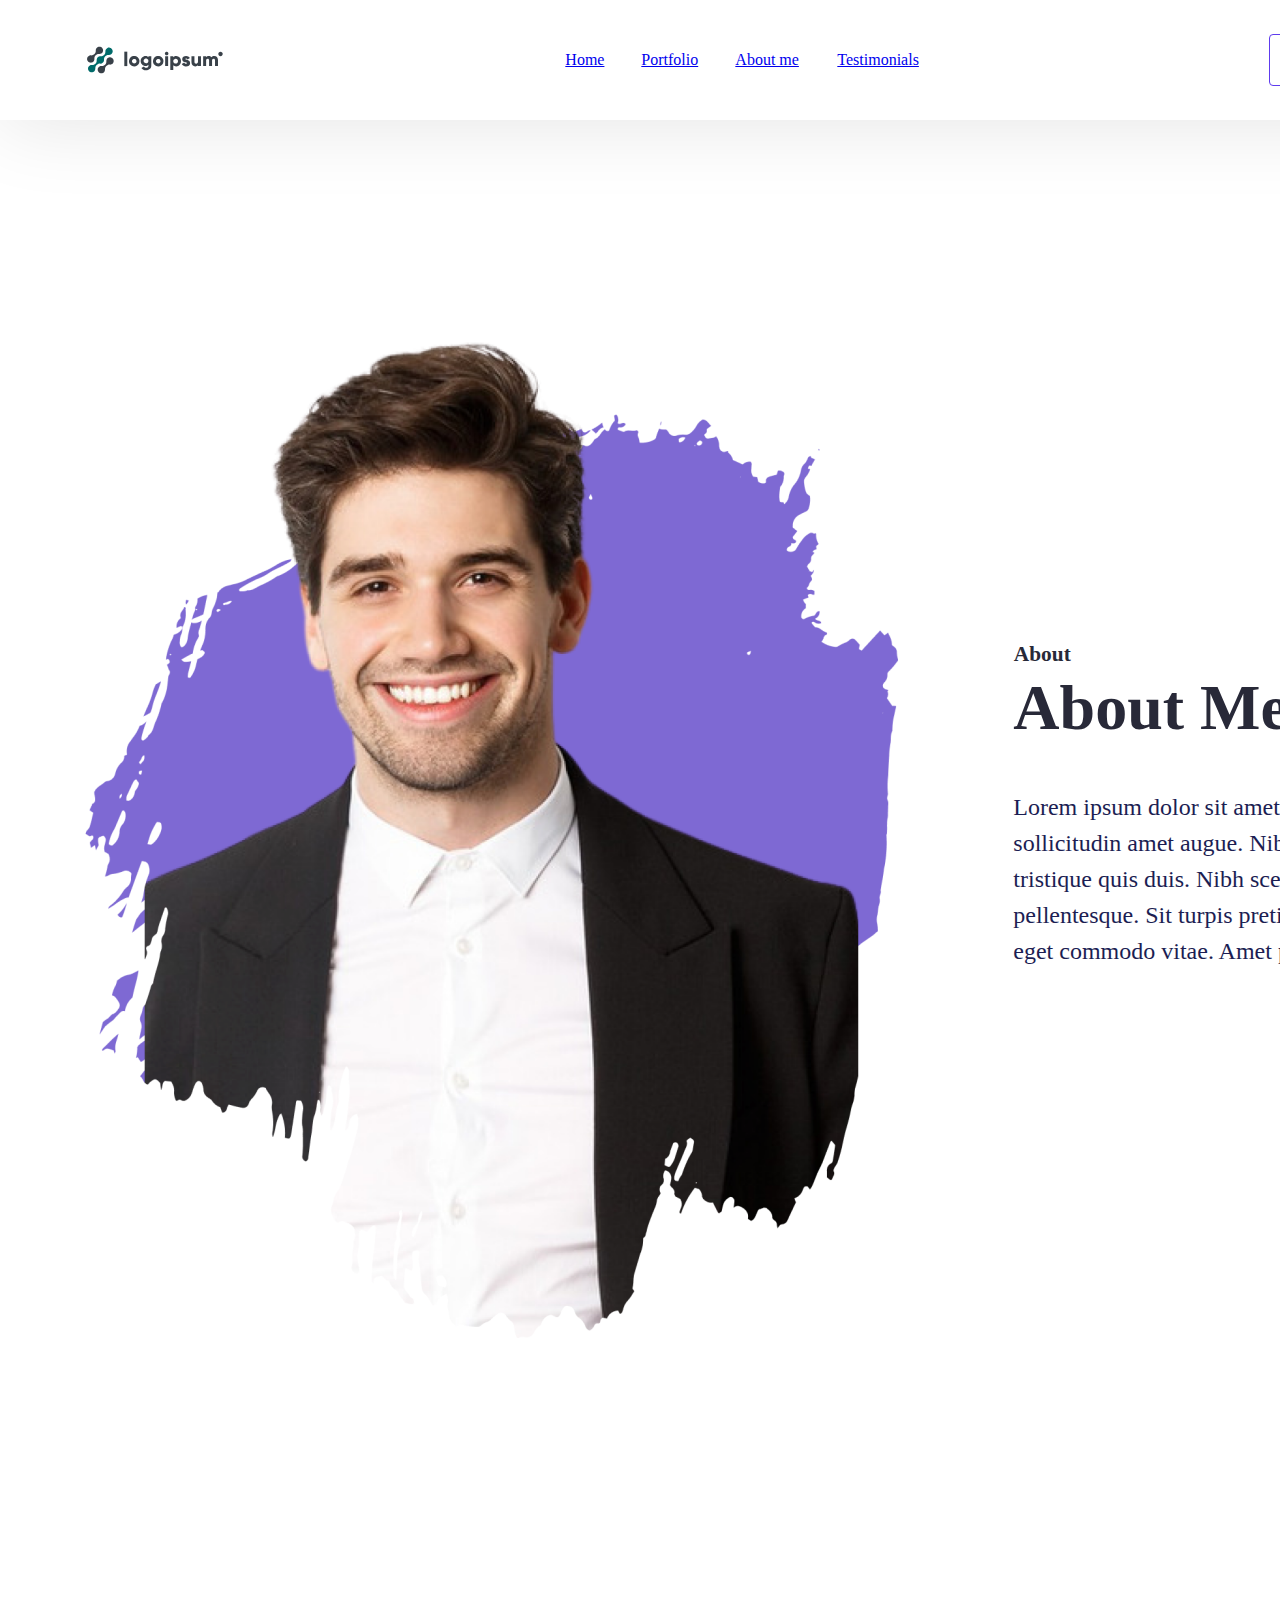
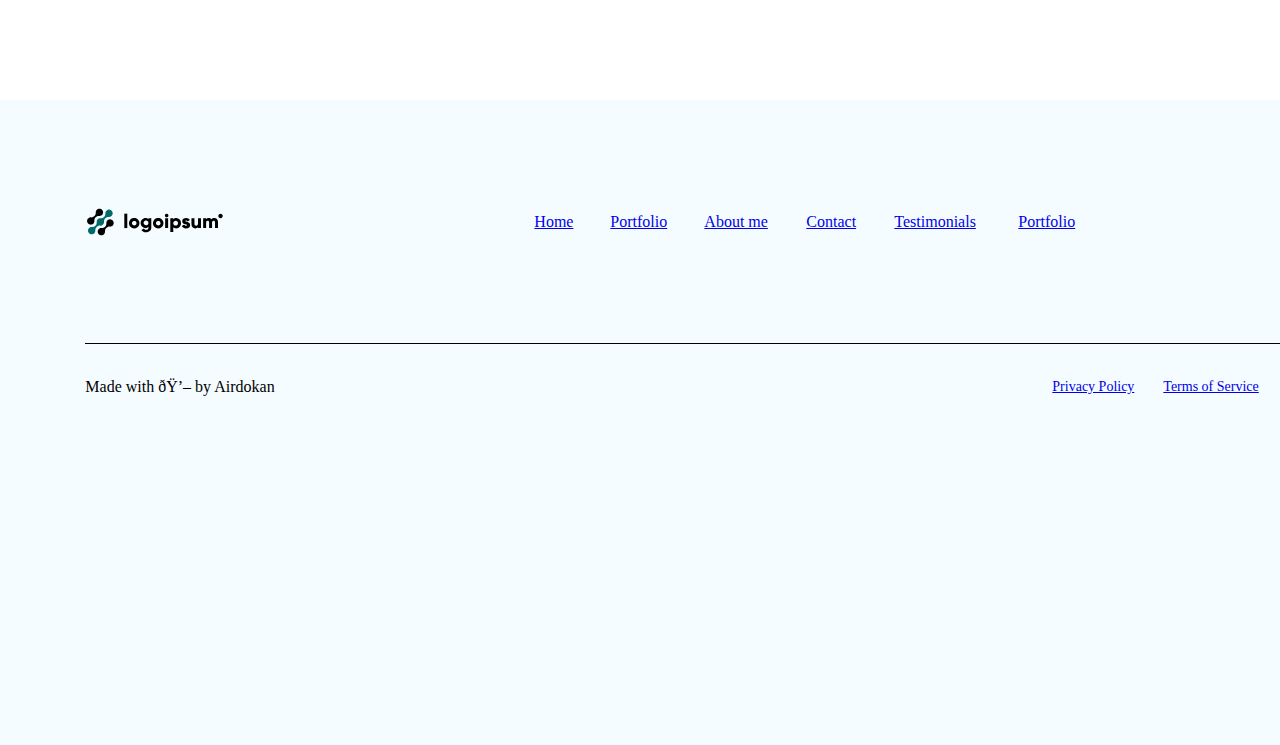
<file: Pages/aboutMePage.html>
<!DOCTYPE html>
<html lang="en">
  <title>Random Text</title>
  <meta charset="UTF">
  <meta name="viewport" content="width=device-width, initial-scale=1">
  <link rel="stylesheet" href="../Style/navbar.css">
  <link rel="stylesheet" href="../Style/footer.css">
  <link rel="stylesheet" href="../Style/aboutMe.css">

  <!-- Navbar -->
  <nav>
    <div class="navbar">
      <div class="container">
        <div class="logo">
          <svg width="140" height="30" viewBox="0 0 140 30" fill="none" xmlns="http://www.w3.org/2000/svg">
            <path d="M22.419 13.371C22.04 13.7523 21.7498 14.2125 21.569 14.7187C21.3882 15.225 21.3213 15.7649 21.373 16.3L21.355 16.282C21.4082 16.9119 21.3232 17.5457 21.1061 18.1394C20.889 18.733 20.545 19.2721 20.0981 19.7191C19.6511 20.166 19.112 20.5101 18.5183 20.7271C17.9247 20.9442 17.2908 21.0292 16.661 20.976L16.679 20.994C15.9256 20.9239 15.1689 21.0878 14.512 21.4635C13.8552 21.8392 13.3302 22.4083 13.0087 23.0933C12.6872 23.7783 12.5847 24.5457 12.7153 25.2911C12.846 26.0364 13.2033 26.7233 13.7386 27.2581C14.2739 27.7929 14.9611 28.1496 15.7065 28.2795C16.452 28.4095 17.2193 28.3063 17.904 27.9842C18.5887 27.662 19.1573 27.1366 19.5324 26.4794C19.9075 25.8222 20.0708 25.0654 20 24.312L20.019 24.33C19.9658 23.7002 20.0507 23.0663 20.2678 22.4726C20.4849 21.879 20.829 21.3399 21.2759 20.8929C21.7229 20.446 22.262 20.1019 22.8556 19.8849C23.4493 19.6678 24.0831 19.5828 24.713 19.636L24.694 19.618C25.3094 19.6733 25.9289 19.5724 26.495 19.3246C27.061 19.0768 27.5554 18.6901 27.9322 18.2004C28.309 17.7107 28.5562 17.1337 28.6506 16.5231C28.7451 15.9124 28.6839 15.2878 28.4727 14.707C28.2615 14.1263 27.9071 13.6083 27.4424 13.201C26.9777 12.7937 26.4177 12.5103 25.8143 12.3771C25.2109 12.2439 24.5836 12.2651 23.9906 12.4388C23.3976 12.6126 22.8581 12.9332 22.422 13.371H22.419Z" fill="#394149"/>
            <path d="M15.042 18.636L15.023 18.618C15.5583 18.6719 16.0989 18.6062 16.6058 18.4256C17.1126 18.245 17.573 17.9541 17.9536 17.5738C18.3341 17.1935 18.6255 16.7333 18.8064 16.2266C18.9874 15.7199 19.0535 15.1794 19 14.644L19.019 14.662C18.9658 14.0321 19.0508 13.3983 19.2678 12.8046C19.4849 12.211 19.829 11.6719 20.2759 11.2249C20.7229 10.778 21.262 10.4339 21.8556 10.2169C22.4493 9.99976 23.0831 9.91483 23.713 9.968L23.694 9.95C24.4475 10.0208 25.2044 9.85736 25.8616 9.4821C26.5189 9.10684 27.0443 8.53797 27.3663 7.8531C27.6883 7.16824 27.7912 6.40071 27.661 5.6552C27.5308 4.90969 27.1738 4.22251 26.6386 3.68737C26.1035 3.15224 25.4163 2.7952 24.6708 2.66498C23.9253 2.53475 23.1578 2.63766 22.4729 2.95968C21.788 3.28169 21.2192 3.80714 20.8439 4.46435C20.4686 5.12155 20.3052 5.87852 20.376 6.632L20.358 6.613C20.4113 7.24289 20.3265 7.87683 20.1095 8.47055C19.8925 9.06427 19.5484 9.60346 19.1015 10.0505C18.6545 10.4974 18.1153 10.8415 17.5216 11.0585C16.9278 11.2755 16.2939 11.3603 15.664 11.307L15.682 11.326C15.1467 11.2721 14.606 11.3378 14.0992 11.5184C13.5924 11.6989 13.132 11.9899 12.7514 12.3702C12.3708 12.7505 12.0795 13.2107 11.8985 13.7174C11.7176 14.2241 11.6515 14.7646 11.705 15.3L11.687 15.282C11.74 15.9118 11.6549 16.5456 11.4378 17.1392C11.2206 17.7327 10.8766 18.2718 10.4297 18.7187C9.98276 19.1656 9.44372 19.5096 8.85016 19.7268C8.2566 19.9439 7.62281 20.029 6.993 19.976L7.011 19.994C6.25752 19.9232 5.50055 20.0866 4.84334 20.4619C4.18614 20.8372 3.66069 21.406 3.33868 22.0909C3.01666 22.7758 2.91374 23.5433 3.04397 24.2888C3.1742 25.0343 3.53124 25.7215 4.06637 26.2566C4.60151 26.7918 5.28869 27.1488 6.0342 27.279C6.77971 27.4092 7.54724 27.3063 8.23211 26.9843C8.91697 26.6623 9.48584 26.1369 9.8611 25.4797C10.2364 24.8224 10.3998 24.0655 10.329 23.312L10.348 23.33C10.2948 22.7001 10.3798 22.0663 10.5969 21.4726C10.8139 20.879 11.158 20.3399 11.6049 19.8929C12.0519 19.446 12.591 19.1019 13.1846 18.8849C13.7783 18.6678 14.4121 18.5828 15.042 18.636Z" fill="#006B6A"/>
            <path d="M8.34 16.6289C8.71902 16.2477 9.0092 15.7875 9.18984 15.2812C9.37048 14.7749 9.43712 14.2349 9.385 13.6999L9.40399 13.7179C9.35079 13.0879 9.43575 12.4538 9.65296 11.86C9.87017 11.2662 10.2144 10.727 10.6616 10.28C11.1088 9.83306 11.6481 9.48907 12.242 9.27212C12.8359 9.05516 13.47 8.97046 14.1 9.02394L14.081 9.00594C14.8342 9.07651 15.5909 8.91302 16.2478 8.53778C16.9047 8.16255 17.4298 7.59382 17.7517 6.90917C18.0735 6.22451 18.1763 5.45726 18.0461 4.71203C17.9159 3.9668 17.5589 3.27988 17.024 2.74494C16.4891 2.21 15.8021 1.85308 15.0569 1.72286C14.3117 1.59263 13.5444 1.69545 12.8598 2.01727C12.1751 2.33909 11.6064 2.86426 11.2312 3.52116C10.8559 4.17806 10.6924 4.93472 10.763 5.68794L10.745 5.66994C10.7982 6.29979 10.7132 6.93366 10.4961 7.5273C10.279 8.12094 9.93502 8.66005 9.48806 9.10701C9.04111 9.55397 8.50199 9.898 7.90835 10.115C7.31471 10.3321 6.68085 10.4171 6.051 10.3639L6.069 10.3819C5.45357 10.3267 4.83416 10.4278 4.26818 10.6757C3.7022 10.9236 3.20795 11.3104 2.83124 11.8002C2.45453 12.2899 2.20755 12.8669 2.11317 13.4775C2.0188 14.0882 2.08009 14.7128 2.29136 15.2934C2.50263 15.8741 2.85706 16.392 3.32179 16.7992C3.78652 17.2065 4.34652 17.4898 4.9499 17.623C5.55327 17.7561 6.1805 17.7348 6.77347 17.5611C7.36643 17.3873 7.90593 17.0667 8.34199 16.6289H8.34Z" fill="#394149"/>
            <path d="M39.317 6.65503H42.287V21.108H39.317V6.65503Z" fill="#394149"/>
            <path d="M43.969 16.159C43.9649 15.1204 44.2691 14.1038 44.8431 13.2382C45.4171 12.3726 46.2351 11.6968 47.1935 11.2965C48.1519 10.8961 49.2075 10.7892 50.2267 10.9893C51.2459 11.1894 52.1828 11.6874 52.9187 12.4204C53.6546 13.1533 54.1564 14.0882 54.3606 15.1066C54.5648 16.125 54.4621 17.1811 54.0656 18.1411C53.6691 19.101 52.9966 19.9218 52.1333 20.4992C51.2699 21.0767 50.2547 21.385 49.216 21.385C48.5266 21.3929 47.8425 21.2632 47.2037 21.0036C46.5649 20.744 45.9843 20.3597 45.4958 19.8732C45.0072 19.3866 44.6206 18.8075 44.3585 18.1698C44.0963 17.5321 43.9639 16.8485 43.969 16.159ZM51.493 16.159C51.4806 15.7113 51.3365 15.2772 51.0788 14.9109C50.821 14.5447 50.461 14.2625 50.0438 14.0998C49.6265 13.937 49.1706 13.9008 48.7329 13.9958C48.2952 14.0908 47.8952 14.3126 47.5829 14.6337C47.2707 14.9547 47.0599 15.3607 46.9772 15.8009C46.8944 16.241 46.9431 16.6958 47.1174 17.1084C47.2917 17.521 47.5837 17.873 47.9569 18.1205C48.3302 18.368 48.7682 18.5 49.216 18.5C49.5227 18.5082 49.8278 18.4527 50.1121 18.3371C50.3963 18.2215 50.6535 18.0483 50.8674 17.8284C51.0813 17.6084 51.2474 17.3465 51.355 17.0592C51.4627 16.7719 51.5097 16.4654 51.493 16.159Z" fill="#394149"/>
            <path d="M66.3 11.2091V20.6091C66.3 23.9351 63.706 25.3411 61.073 25.3411C60.146 25.4105 59.2177 25.2232 58.39 24.7999C57.5624 24.3765 56.8673 23.7334 56.381 22.9411L58.915 21.4761C59.1194 21.8891 59.4451 22.2298 59.8484 22.4527C60.2518 22.6755 60.7136 22.7699 61.172 22.7231C61.465 22.7637 61.7634 22.7379 62.0451 22.6476C62.3267 22.5573 62.5845 22.4048 62.7993 22.2015C63.0141 21.9981 63.1804 21.7491 63.286 21.4727C63.3915 21.1964 63.4335 20.8999 63.409 20.6051V19.7001C63.0612 20.1256 62.6186 20.4637 62.1165 20.6872C61.6144 20.9107 61.067 21.0134 60.518 20.9871C59.2118 20.9459 57.9729 20.3981 57.0635 19.4595C56.1541 18.521 55.6456 17.2654 55.6456 15.9586C55.6456 14.6518 56.1541 13.3962 57.0635 12.4577C57.9729 11.5191 59.2118 10.9713 60.518 10.9301C61.067 10.9038 61.6144 11.0065 62.1165 11.23C62.6186 11.4535 63.0612 11.7916 63.409 12.2171V11.2071L66.3 11.2091ZM63.41 15.9601C63.43 15.4815 63.3062 15.0078 63.0547 14.6001C62.8032 14.1923 62.4354 13.8692 61.9987 13.6723C61.562 13.4753 61.0764 13.4136 60.6043 13.495C60.1322 13.5764 59.6953 13.7972 59.3497 14.1291C59.0042 14.4609 58.7659 14.8885 58.6654 15.3569C58.565 15.8253 58.607 16.3131 58.7862 16.7574C58.9653 17.2017 59.2733 17.5823 59.6705 17.8501C60.0677 18.1179 60.536 18.2607 61.015 18.2601C61.3271 18.2819 61.6402 18.2381 61.9343 18.1315C62.2284 18.0249 62.4969 17.8578 62.7225 17.6412C62.9481 17.4245 63.1259 17.163 63.2443 16.8734C63.3627 16.5839 63.4192 16.2728 63.41 15.9601Z" fill="#394149"/>
            <path d="M67.982 16.159C67.9779 15.1204 68.282 14.1038 68.8561 13.2382C69.4301 12.3726 70.2481 11.6968 71.2065 11.2965C72.1649 10.8961 73.2205 10.7892 74.2397 10.9893C75.2589 11.1894 76.1958 11.6874 76.9317 12.4204C77.6676 13.1533 78.1694 14.0882 78.3736 15.1066C78.5778 16.125 78.4751 17.1811 78.0786 18.1411C77.6821 19.101 77.0096 19.9218 76.1463 20.4992C75.2829 21.0767 74.2677 21.385 73.229 21.385C72.5396 21.3929 71.8554 21.2632 71.2167 21.0036C70.5779 20.744 69.9973 20.3597 69.5088 19.8732C69.0202 19.3866 68.6336 18.8075 68.3715 18.1698C68.1093 17.5321 67.9769 16.8485 67.982 16.159ZM75.506 16.159C75.4936 15.7113 75.3495 15.2772 75.0918 14.9109C74.834 14.5447 74.474 14.2625 74.0568 14.0998C73.6395 13.937 73.1835 13.9008 72.7459 13.9958C72.3082 14.0908 71.9082 14.3126 71.5959 14.6337C71.2837 14.9547 71.0729 15.3607 70.9901 15.8009C70.9073 16.241 70.9561 16.6958 71.1304 17.1084C71.3047 17.521 71.5967 17.873 71.9699 18.1205C72.3432 18.368 72.7811 18.5 73.229 18.5C73.5357 18.5082 73.8408 18.4527 74.125 18.3371C74.4093 18.2215 74.6665 18.0483 74.8804 17.8284C75.0943 17.6084 75.2604 17.3465 75.368 17.0592C75.4757 16.7719 75.5227 16.4654 75.506 16.159Z" fill="#394149"/>
            <path d="M79.861 8.55605C79.861 8.2036 79.9655 7.85907 80.1613 7.56603C80.3571 7.27298 80.6355 7.04457 80.9611 6.9097C81.2867 6.77482 81.645 6.73953 81.9907 6.80829C82.3363 6.87705 82.6539 7.04677 82.9031 7.29599C83.1523 7.5452 83.322 7.86272 83.3908 8.2084C83.4595 8.55407 83.4242 8.91237 83.2894 9.23799C83.1545 9.56361 82.9261 9.84192 82.633 10.0377C82.34 10.2335 81.9955 10.3381 81.643 10.3381C81.1719 10.3334 80.7213 10.1441 80.3881 9.81093C80.055 9.47775 79.8657 9.02721 79.861 8.55605ZM80.161 11.209H83.132V21.109H80.157L80.161 11.209Z" fill="#394149"/>
            <path d="M95.956 16.159C95.9903 16.8133 95.895 17.4679 95.6754 18.0852C95.4559 18.7025 95.1165 19.2703 94.6767 19.756C94.237 20.2416 93.7055 20.6356 93.113 20.9152C92.5204 21.1947 91.8785 21.3544 91.224 21.385C90.6736 21.415 90.1235 21.3222 89.6134 21.1133C89.1033 20.9043 88.6462 20.5845 88.275 20.177V25.068H85.305V11.209H88.275V12.139C88.6463 11.7318 89.1036 11.4122 89.6136 11.2035C90.1237 10.9947 90.6737 10.902 91.224 10.932C91.8786 10.9625 92.5207 11.1221 93.1134 11.4017C93.7061 11.6813 94.2376 12.0753 94.6774 12.5611C95.1172 13.0469 95.4566 13.6149 95.676 14.2324C95.8954 14.8498 95.9906 15.5046 95.956 16.159ZM92.986 16.159C92.9744 15.6957 92.8264 15.2461 92.5605 14.8664C92.2946 14.4868 91.9227 14.194 91.4913 14.0248C91.0598 13.8555 90.588 13.8172 90.1349 13.9148C89.6818 14.0123 89.2676 14.2413 88.944 14.5731C88.6204 14.905 88.4019 15.3248 88.3158 15.7803C88.2297 16.2357 88.2798 16.7063 88.4599 17.1334C88.6399 17.5605 88.942 17.9249 89.3282 18.1812C89.7144 18.4374 90.1675 18.5741 90.631 18.574C90.9492 18.5882 91.2668 18.5349 91.563 18.4177C91.8591 18.3006 92.1272 18.1221 92.3495 17.8941C92.5719 17.666 92.7435 17.3936 92.8532 17.0946C92.9629 16.7956 93.0082 16.4767 92.986 16.159Z" fill="#394149"/>
            <path d="M105.121 18.138C105.121 20.415 103.142 21.385 101.004 21.385C100.14 21.4632 99.2727 21.2806 98.5138 20.8605C97.7549 20.4405 97.1395 19.8025 96.747 19.029L99.32 17.564C99.4241 17.9215 99.6477 18.2326 99.9534 18.4451C100.259 18.6577 100.629 18.759 101 18.732C101.712 18.732 102.069 18.514 102.069 18.119C102.069 17.029 97.198 17.604 97.198 14.179C97.198 12.02 99.02 10.932 101.079 10.932C101.853 10.9075 102.619 11.0911 103.298 11.4636C103.977 11.8362 104.544 12.384 104.939 13.05L102.405 14.416C102.294 14.1567 102.109 13.9358 101.873 13.7809C101.637 13.626 101.361 13.544 101.079 13.545C100.564 13.545 100.247 13.745 100.247 14.099C100.251 15.228 105.121 14.475 105.121 18.138Z" fill="#394149"/>
            <path d="M115.97 11.209V21.109H113V20.178C112.657 20.5888 112.222 20.9125 111.73 21.1225C111.238 21.3325 110.704 21.4228 110.17 21.386C108.17 21.386 106.47 19.961 106.47 17.286V11.209H109.44V16.851C109.415 17.0868 109.442 17.3252 109.519 17.5495C109.595 17.7739 109.72 17.9789 109.884 18.1502C110.048 18.3215 110.247 18.455 110.468 18.5415C110.688 18.628 110.925 18.6654 111.162 18.651C112.251 18.651 113.003 18.018 113.003 16.612V11.212L115.97 11.209Z" fill="#394149"/>
            <path d="M133 15.03V21.108H130.03V15.287C130.03 14.297 129.555 13.664 128.605 13.664C127.615 13.664 127.06 14.357 127.06 15.525V21.108H124.091V15.287C124.091 14.297 123.616 13.664 122.665 13.664C121.675 13.664 121.121 14.357 121.121 15.525V21.108H118.151V11.208H121.121V12.118C121.429 11.7143 121.833 11.3941 122.296 11.1868C122.76 10.9794 123.268 10.8915 123.774 10.931C124.282 10.9061 124.788 11.0134 125.243 11.2423C125.697 11.4711 126.084 11.8139 126.367 12.237C126.696 11.7943 127.132 11.4423 127.634 11.2139C128.136 10.9855 128.688 10.8882 129.238 10.931C131.511 10.932 133 12.555 133 15.03Z" fill="#394149"/>
            <path d="M135.512 11.148C136.729 11.148 137.716 10.1612 137.716 8.94399C137.716 7.72675 136.729 6.73999 135.512 6.73999C134.295 6.73999 133.308 7.72675 133.308 8.94399C133.308 10.1612 134.295 11.148 135.512 11.148Z" fill="#394149"/>
          </svg>   
        </div>

        <div class="column1"></div> 

        <div class="column2">
          <div class="homeButton">
            <a href="../index.html" class="">Home</a>
          </div>
          <div class="portfolioButton">
            <a href="portfolioPage.html" class="">Portfolio</a>
          </div>
          <div class="aboutMeButton">
            <a href="#" class="">About me</a>
          </div>
          <div class="testimonialsButton">
            <a href="testimonialsPage.html" class="">Testimonials</a>
          </div>
        </div>
            
        <div class="column3"></div>

        <div class="button">
          <div class="contactMeButton">
            <a href="contactMePage.html" class="">Contact Me</a>
          </div>
        </div>
      </div>
    </div>
  </nav>

  <!-- Body -->
  <body>
    <div class="about">
      <div class="aboutMeImg">
        <img src="../Images/About Me.png" alt="" width="813.33px" height="996px">
      </div>

      <div class="textContainer">
        <div class="textTitle">
          <div class="titleBox1">
            <div class="title1Box">About</div>
            <div class="title2Box">About Me</div>
          </div>
        </div>
        <div class="textBox">Lorem ipsum dolor sit amet, consectetur adipiscing 
          elit. Fusce varius faucibus massa sollicitudin amet augue. 
          Nibh metus a semper purus mauris duis. Lorem eu neque, 
          tristique quis duis. Nibh scelerisque ac adipiscing velit non 
          nulla in amet pellentesque. Sit turpis pretium eget maecenas. 
          Vestibulum dolor mattis consectetur eget commodo vitae. 
          Amet pellentesque sit pulvinar lorem mi a, euismod risus r.
        </div>
      </div>
    </div>
  </body>

  <!-- Footer -->
  <footer>
    <div class="footer">
      <div class="content">
        <div class="frame">
          <svg width="417" height="30" viewBox="0 0 417 30" fill="none" xmlns="http://www.w3.org/2000/svg">
            <path d="M22.419 13.371C22.04 13.7523 21.7498 14.2125 21.569 14.7187C21.3882 15.225 21.3213 15.7649 21.373 16.3L21.355 16.282C21.4082 16.9119 21.3232 17.5457 21.1061 18.1394C20.889 18.733 20.545 19.2721 20.0981 19.7191C19.6511 20.166 19.112 20.5101 18.5183 20.7271C17.9247 20.9442 17.2908 21.0292 16.661 20.976L16.679 20.994C15.9256 20.9239 15.1689 21.0878 14.512 21.4635C13.8552 21.8392 13.3302 22.4083 13.0087 23.0933C12.6872 23.7783 12.5847 24.5457 12.7153 25.2911C12.846 26.0364 13.2033 26.7233 13.7386 27.2581C14.2739 27.7929 14.9611 28.1496 15.7065 28.2795C16.452 28.4095 17.2193 28.3063 17.904 27.9842C18.5887 27.662 19.1573 27.1366 19.5324 26.4794C19.9075 25.8222 20.0708 25.0654 20 24.312L20.019 24.33C19.9658 23.7002 20.0507 23.0663 20.2678 22.4726C20.4849 21.879 20.829 21.3399 21.2759 20.8929C21.7229 20.446 22.262 20.1019 22.8556 19.8849C23.4493 19.6678 24.0831 19.5828 24.713 19.636L24.694 19.618C25.3094 19.6733 25.9289 19.5724 26.495 19.3246C27.061 19.0768 27.5554 18.6901 27.9322 18.2004C28.309 17.7107 28.5562 17.1337 28.6506 16.5231C28.7451 15.9124 28.6839 15.2878 28.4727 14.707C28.2615 14.1263 27.9071 13.6083 27.4424 13.201C26.9777 12.7937 26.4177 12.5103 25.8143 12.3771C25.2109 12.2439 24.5836 12.2651 23.9906 12.4388C23.3976 12.6126 22.8581 12.9332 22.422 13.371H22.419Z" fill="black"/>
            <path d="M15.042 18.636L15.023 18.618C15.5583 18.6719 16.0989 18.6062 16.6058 18.4256C17.1126 18.245 17.573 17.9541 17.9536 17.5738C18.3341 17.1935 18.6255 16.7333 18.8064 16.2266C18.9874 15.7199 19.0535 15.1794 19 14.644L19.019 14.662C18.9658 14.0321 19.0508 13.3983 19.2678 12.8046C19.4849 12.211 19.829 11.6719 20.2759 11.2249C20.7229 10.778 21.262 10.4339 21.8556 10.2169C22.4493 9.99976 23.0831 9.91483 23.713 9.968L23.694 9.95C24.4475 10.0208 25.2044 9.85736 25.8616 9.4821C26.5189 9.10684 27.0443 8.53797 27.3663 7.8531C27.6883 7.16824 27.7912 6.40071 27.661 5.6552C27.5308 4.90969 27.1738 4.22251 26.6386 3.68737C26.1035 3.15224 25.4163 2.7952 24.6708 2.66498C23.9253 2.53475 23.1578 2.63766 22.4729 2.95968C21.788 3.28169 21.2192 3.80714 20.8439 4.46435C20.4686 5.12155 20.3052 5.87852 20.376 6.632L20.358 6.613C20.4113 7.24289 20.3265 7.87683 20.1095 8.47055C19.8925 9.06427 19.5484 9.60346 19.1015 10.0505C18.6545 10.4974 18.1153 10.8415 17.5216 11.0585C16.9278 11.2755 16.2939 11.3603 15.664 11.307L15.682 11.326C15.1467 11.2721 14.606 11.3378 14.0992 11.5184C13.5924 11.6989 13.132 11.9899 12.7514 12.3702C12.3708 12.7505 12.0795 13.2107 11.8985 13.7174C11.7176 14.2241 11.6515 14.7646 11.705 15.3L11.687 15.282C11.74 15.9118 11.6549 16.5456 11.4378 17.1392C11.2206 17.7327 10.8766 18.2718 10.4297 18.7187C9.98276 19.1656 9.44372 19.5096 8.85016 19.7268C8.2566 19.9439 7.62281 20.029 6.993 19.976L7.011 19.994C6.25752 19.9232 5.50055 20.0866 4.84334 20.4619C4.18614 20.8372 3.66069 21.406 3.33868 22.0909C3.01666 22.7758 2.91374 23.5433 3.04397 24.2888C3.1742 25.0343 3.53124 25.7215 4.06637 26.2566C4.60151 26.7918 5.28869 27.1488 6.0342 27.279C6.77971 27.4092 7.54724 27.3063 8.23211 26.9843C8.91697 26.6623 9.48584 26.1369 9.8611 25.4797C10.2364 24.8224 10.3998 24.0655 10.329 23.312L10.348 23.33C10.2948 22.7001 10.3798 22.0663 10.5969 21.4726C10.8139 20.879 11.158 20.3399 11.6049 19.8929C12.0519 19.446 12.591 19.1019 13.1846 18.8849C13.7783 18.6678 14.4121 18.5828 15.042 18.636Z" fill="#006B6A"/>
            <path d="M8.34 16.6289C8.71902 16.2477 9.0092 15.7875 9.18984 15.2812C9.37048 14.7749 9.43712 14.2349 9.385 13.6999L9.40399 13.7179C9.35079 13.0879 9.43575 12.4538 9.65296 11.86C9.87017 11.2662 10.2144 10.727 10.6616 10.28C11.1088 9.83306 11.6481 9.48907 12.242 9.27212C12.8359 9.05516 13.47 8.97046 14.1 9.02394L14.081 9.00594C14.8342 9.07651 15.5909 8.91302 16.2478 8.53778C16.9047 8.16255 17.4298 7.59382 17.7517 6.90917C18.0735 6.22451 18.1763 5.45726 18.0461 4.71203C17.9159 3.9668 17.5589 3.27988 17.024 2.74494C16.4891 2.21 15.8021 1.85308 15.0569 1.72286C14.3117 1.59263 13.5444 1.69545 12.8598 2.01727C12.1751 2.33909 11.6064 2.86426 11.2312 3.52116C10.8559 4.17806 10.6924 4.93472 10.763 5.68794L10.745 5.66994C10.7982 6.29979 10.7132 6.93366 10.4961 7.5273C10.279 8.12094 9.93502 8.66005 9.48806 9.10701C9.04111 9.55397 8.50199 9.898 7.90835 10.115C7.31471 10.3321 6.68085 10.4171 6.051 10.3639L6.069 10.3819C5.45357 10.3267 4.83416 10.4278 4.26818 10.6757C3.7022 10.9236 3.20795 11.3104 2.83124 11.8002C2.45453 12.2899 2.20755 12.8669 2.11317 13.4775C2.0188 14.0882 2.08009 14.7128 2.29136 15.2934C2.50263 15.8741 2.85706 16.392 3.32179 16.7992C3.78652 17.2065 4.34652 17.4898 4.9499 17.623C5.55327 17.7561 6.1805 17.7348 6.77347 17.5611C7.36643 17.3873 7.90593 17.0667 8.34199 16.6289H8.34Z" fill="black"/>
            <path d="M39.317 6.65503H42.287V21.108H39.317V6.65503Z" fill="black"/>
            <path d="M43.969 16.159C43.9649 15.1204 44.2691 14.1038 44.8431 13.2382C45.4171 12.3726 46.2351 11.6968 47.1935 11.2965C48.1519 10.8961 49.2075 10.7892 50.2267 10.9893C51.2459 11.1894 52.1828 11.6874 52.9187 12.4204C53.6546 13.1533 54.1564 14.0882 54.3606 15.1066C54.5648 16.125 54.4621 17.1811 54.0656 18.1411C53.6691 19.101 52.9966 19.9218 52.1333 20.4992C51.2699 21.0767 50.2547 21.385 49.216 21.385C48.5266 21.3929 47.8425 21.2632 47.2037 21.0036C46.5649 20.744 45.9843 20.3597 45.4958 19.8732C45.0072 19.3866 44.6206 18.8075 44.3585 18.1698C44.0963 17.5321 43.9639 16.8485 43.969 16.159ZM51.493 16.159C51.4806 15.7113 51.3365 15.2772 51.0788 14.9109C50.821 14.5447 50.461 14.2625 50.0438 14.0998C49.6265 13.937 49.1706 13.9008 48.7329 13.9958C48.2952 14.0908 47.8952 14.3126 47.5829 14.6337C47.2707 14.9547 47.0599 15.3607 46.9772 15.8009C46.8944 16.241 46.9431 16.6958 47.1174 17.1084C47.2917 17.521 47.5837 17.873 47.9569 18.1205C48.3302 18.368 48.7682 18.5 49.216 18.5C49.5227 18.5082 49.8278 18.4527 50.1121 18.3371C50.3963 18.2215 50.6535 18.0483 50.8674 17.8284C51.0813 17.6084 51.2474 17.3465 51.355 17.0592C51.4627 16.7719 51.5097 16.4654 51.493 16.159Z" fill="black"/>
            <path d="M66.3 11.2091V20.6091C66.3 23.9351 63.706 25.3411 61.073 25.3411C60.146 25.4105 59.2177 25.2232 58.39 24.7999C57.5624 24.3765 56.8673 23.7334 56.381 22.9411L58.915 21.4761C59.1194 21.8891 59.4451 22.2298 59.8484 22.4527C60.2518 22.6755 60.7136 22.7699 61.172 22.7231C61.465 22.7637 61.7634 22.7379 62.0451 22.6476C62.3267 22.5573 62.5845 22.4048 62.7993 22.2015C63.0141 21.9981 63.1804 21.7491 63.286 21.4727C63.3915 21.1964 63.4335 20.8999 63.409 20.6051V19.7001C63.0612 20.1256 62.6186 20.4637 62.1165 20.6872C61.6144 20.9107 61.067 21.0134 60.518 20.9871C59.2118 20.9459 57.9729 20.3981 57.0635 19.4595C56.1541 18.521 55.6456 17.2654 55.6456 15.9586C55.6456 14.6518 56.1541 13.3962 57.0635 12.4577C57.9729 11.5191 59.2118 10.9713 60.518 10.9301C61.067 10.9038 61.6144 11.0065 62.1165 11.23C62.6186 11.4535 63.0612 11.7916 63.409 12.2171V11.2071L66.3 11.2091ZM63.41 15.9601C63.43 15.4815 63.3062 15.0078 63.0547 14.6001C62.8032 14.1923 62.4354 13.8692 61.9987 13.6723C61.562 13.4753 61.0764 13.4136 60.6043 13.495C60.1322 13.5764 59.6953 13.7972 59.3497 14.1291C59.0042 14.4609 58.7659 14.8885 58.6654 15.3569C58.565 15.8253 58.607 16.3131 58.7862 16.7574C58.9653 17.2017 59.2733 17.5823 59.6705 17.8501C60.0677 18.1179 60.536 18.2607 61.015 18.2601C61.3271 18.2819 61.6402 18.2381 61.9343 18.1315C62.2284 18.0249 62.4969 17.8578 62.7225 17.6412C62.9481 17.4245 63.1259 17.163 63.2443 16.8734C63.3627 16.5839 63.4192 16.2728 63.41 15.9601Z" fill="black"/>
            <path d="M67.982 16.159C67.9779 15.1204 68.282 14.1038 68.8561 13.2382C69.4301 12.3726 70.2481 11.6968 71.2065 11.2965C72.1649 10.8961 73.2205 10.7892 74.2397 10.9893C75.2589 11.1894 76.1958 11.6874 76.9317 12.4204C77.6676 13.1533 78.1694 14.0882 78.3736 15.1066C78.5778 16.125 78.4751 17.1811 78.0786 18.1411C77.6821 19.101 77.0096 19.9218 76.1463 20.4992C75.2829 21.0767 74.2677 21.385 73.229 21.385C72.5396 21.3929 71.8554 21.2632 71.2167 21.0036C70.5779 20.744 69.9973 20.3597 69.5088 19.8732C69.0202 19.3866 68.6336 18.8075 68.3715 18.1698C68.1093 17.5321 67.9769 16.8485 67.982 16.159ZM75.506 16.159C75.4936 15.7113 75.3495 15.2772 75.0918 14.9109C74.834 14.5447 74.474 14.2625 74.0568 14.0998C73.6395 13.937 73.1835 13.9008 72.7459 13.9958C72.3082 14.0908 71.9082 14.3126 71.5959 14.6337C71.2837 14.9547 71.0729 15.3607 70.9901 15.8009C70.9073 16.241 70.9561 16.6958 71.1304 17.1084C71.3047 17.521 71.5967 17.873 71.9699 18.1205C72.3432 18.368 72.7811 18.5 73.229 18.5C73.5357 18.5082 73.8408 18.4527 74.125 18.3371C74.4093 18.2215 74.6665 18.0483 74.8804 17.8284C75.0943 17.6084 75.2604 17.3465 75.368 17.0592C75.4757 16.7719 75.5227 16.4654 75.506 16.159Z" fill="black"/>
            <path d="M79.861 8.55605C79.861 8.2036 79.9655 7.85907 80.1613 7.56603C80.3571 7.27298 80.6355 7.04457 80.9611 6.9097C81.2867 6.77482 81.645 6.73953 81.9907 6.80829C82.3363 6.87705 82.6539 7.04677 82.9031 7.29599C83.1523 7.5452 83.322 7.86272 83.3908 8.2084C83.4595 8.55407 83.4242 8.91237 83.2894 9.23799C83.1545 9.56361 82.9261 9.84192 82.633 10.0377C82.34 10.2335 81.9955 10.3381 81.643 10.3381C81.1719 10.3334 80.7213 10.1441 80.3881 9.81093C80.055 9.47775 79.8657 9.02721 79.861 8.55605ZM80.161 11.209H83.132V21.109H80.157L80.161 11.209Z" fill="black"/>
            <path d="M95.956 16.159C95.9903 16.8133 95.895 17.4679 95.6754 18.0852C95.4559 18.7025 95.1165 19.2703 94.6767 19.756C94.237 20.2416 93.7055 20.6356 93.113 20.9152C92.5204 21.1947 91.8785 21.3544 91.224 21.385C90.6736 21.415 90.1235 21.3222 89.6134 21.1133C89.1033 20.9043 88.6462 20.5845 88.275 20.177V25.068H85.305V11.209H88.275V12.139C88.6463 11.7318 89.1036 11.4122 89.6136 11.2035C90.1237 10.9947 90.6737 10.902 91.224 10.932C91.8786 10.9625 92.5207 11.1221 93.1134 11.4017C93.7061 11.6813 94.2376 12.0753 94.6774 12.5611C95.1172 13.0469 95.4566 13.6149 95.676 14.2324C95.8954 14.8498 95.9906 15.5046 95.956 16.159ZM92.986 16.159C92.9744 15.6957 92.8264 15.2461 92.5605 14.8664C92.2946 14.4868 91.9227 14.194 91.4913 14.0248C91.0598 13.8555 90.588 13.8172 90.1349 13.9148C89.6818 14.0123 89.2676 14.2413 88.944 14.5731C88.6204 14.905 88.4019 15.3248 88.3158 15.7803C88.2297 16.2357 88.2798 16.7063 88.4599 17.1334C88.6399 17.5605 88.942 17.9249 89.3282 18.1812C89.7144 18.4374 90.1675 18.5741 90.631 18.574C90.9492 18.5882 91.2668 18.5349 91.563 18.4177C91.8591 18.3006 92.1272 18.1221 92.3495 17.8941C92.5719 17.666 92.7435 17.3936 92.8532 17.0946C92.9629 16.7956 93.0082 16.4767 92.986 16.159Z" fill="black"/>
            <path d="M105.121 18.138C105.121 20.415 103.142 21.385 101.004 21.385C100.14 21.4632 99.2727 21.2806 98.5138 20.8605C97.7549 20.4405 97.1395 19.8025 96.747 19.029L99.32 17.564C99.4241 17.9215 99.6477 18.2326 99.9534 18.4451C100.259 18.6577 100.629 18.759 101 18.732C101.712 18.732 102.069 18.514 102.069 18.119C102.069 17.029 97.198 17.604 97.198 14.179C97.198 12.02 99.02 10.932 101.079 10.932C101.853 10.9075 102.619 11.0911 103.298 11.4636C103.977 11.8362 104.544 12.384 104.939 13.05L102.405 14.416C102.294 14.1567 102.109 13.9358 101.873 13.7809C101.637 13.626 101.361 13.544 101.079 13.545C100.564 13.545 100.247 13.745 100.247 14.099C100.251 15.228 105.121 14.475 105.121 18.138Z" fill="black"/>
            <path d="M115.97 11.209V21.109H113V20.178C112.657 20.5888 112.222 20.9125 111.73 21.1225C111.238 21.3325 110.704 21.4228 110.17 21.386C108.17 21.386 106.47 19.961 106.47 17.286V11.209H109.44V16.851C109.415 17.0868 109.442 17.3252 109.519 17.5495C109.595 17.7739 109.72 17.9789 109.884 18.1502C110.048 18.3215 110.247 18.455 110.468 18.5415C110.688 18.628 110.925 18.6654 111.162 18.651C112.251 18.651 113.003 18.018 113.003 16.612V11.212L115.97 11.209Z" fill="black"/>
            <path d="M133 15.03V21.108H130.03V15.287C130.03 14.297 129.555 13.664 128.605 13.664C127.615 13.664 127.06 14.357 127.06 15.525V21.108H124.091V15.287C124.091 14.297 123.616 13.664 122.665 13.664C121.675 13.664 121.121 14.357 121.121 15.525V21.108H118.151V11.208H121.121V12.118C121.429 11.7143 121.833 11.3941 122.296 11.1868C122.76 10.9794 123.268 10.8915 123.774 10.931C124.282 10.9061 124.788 11.0134 125.243 11.2423C125.697 11.4711 126.084 11.8139 126.367 12.237C126.696 11.7943 127.132 11.4423 127.634 11.2139C128.136 10.9855 128.688 10.8882 129.238 10.931C131.511 10.932 133 12.555 133 15.03Z" fill="black"/>
            <path d="M135.512 11.148C136.729 11.148 137.716 10.1612 137.716 8.94399C137.716 7.72675 136.729 6.73999 135.512 6.73999C134.295 6.73999 133.308 7.72675 133.308 8.94399C133.308 10.1612 134.295 11.148 135.512 11.148Z" fill="black"/>
          </svg>
        </div>
        <div class="links">
          <div class="homeButtonF">
            <a href="../Zadatak_1.html">Home</a>
          </div>
          <div class="portfolioButton1F">
            <a href="portfolioPage.html">Portfolio</a>
          </div>
          <div class="aboutMeButtonF">
            <a href="#">About me</a>
          </div>
          <div class="contactButtonF">
            <a href="contactMePage.html">Contact</a>
          </div>
          <div class="testimonialsButtonF">
            <a href="testimonialsPage.html">Testimonials</a>
          </div>
          <div class="portfolioButton2F">
            <a href="portfolioPage.html">Portfolio</a>
          </div>
        </div>
        <div class="socialLinks">
          <svg width="368" height="24" viewBox="0 0 368 24" fill="none" xmlns="http://www.w3.org/2000/svg">
            <path d="M252.5 6H249.5C248.948 6 248.5 6.44772 248.5 7V10H252.5C252.614 9.99748 252.722 10.0504 252.789 10.1419C252.857 10.2334 252.876 10.352 252.84 10.46L252.1 12.66C252.032 12.8619 251.843 12.9984 251.63 13H248.5V20.5C248.5 20.7761 248.276 21 248 21H245.5C245.224 21 245 20.7761 245 20.5V13H243.5C243.224 13 243 12.7761 243 12.5V10.5C243 10.2239 243.224 10 243.5 10H245V7C245 4.79086 246.791 3 249 3H252.5C252.776 3 253 3.22386 253 3.5V5.5C253 5.77614 252.776 6 252.5 6Z" fill="black"/>
            <path fill-rule="evenodd" clip-rule="evenodd" d="M288 3H280C277.239 3 275 5.23858 275 8V16C275 18.7614 277.239 21 280 21H288C290.761 21 293 18.7614 293 16V8C293 5.23858 290.761 3 288 3ZM291.25 16C291.244 17.7926 289.793 19.2445 288 19.25H280C278.207 19.2445 276.755 17.7926 276.75 16V8C276.755 6.20735 278.207 4.75549 280 4.75H288C289.793 4.75549 291.244 6.20735 291.25 8V16ZM288.75 8.25C289.302 8.25 289.75 7.80228 289.75 7.25C289.75 6.69772 289.302 6.25 288.75 6.25C288.198 6.25 287.75 6.69772 287.75 7.25C287.75 7.80228 288.198 8.25 288.75 8.25ZM284 7.5C281.515 7.5 279.5 9.51472 279.5 12C279.5 14.4853 281.515 16.5 284 16.5C286.485 16.5 288.5 14.4853 288.5 12C288.503 10.8057 288.029 9.65957 287.185 8.81508C286.34 7.97059 285.194 7.49734 284 7.5ZM281.25 12C281.25 13.5188 282.481 14.75 284 14.75C285.519 14.75 286.75 13.5188 286.75 12C286.75 10.4812 285.519 9.25 284 9.25C282.481 9.25 281.25 10.4812 281.25 12Z" fill="black"/>
            <path d="M328.973 6.7174C328.508 7.33692 327.947 7.87733 327.31 8.31776C327.31 8.47959 327.31 8.64142 327.31 8.81225C327.315 11.7511 326.142 14.5691 324.052 16.6345C321.962 18.6999 319.131 19.8399 316.194 19.7989C314.496 19.8046 312.82 19.4169 311.296 18.6661C311.214 18.6302 311.161 18.549 311.162 18.4593V18.3604C311.162 18.2313 311.266 18.1267 311.395 18.1267C313.064 18.0716 314.674 17.4929 315.996 16.4724C314.486 16.4419 313.126 15.5469 312.501 14.1707C312.469 14.0956 312.479 14.0093 312.527 13.9432C312.574 13.8771 312.653 13.8407 312.734 13.8471C313.193 13.8932 313.657 13.8505 314.1 13.7212C312.432 13.375 311.179 11.9904 311 10.2957C310.993 10.2144 311.03 10.1357 311.096 10.0879C311.162 10.0402 311.248 10.0303 311.323 10.062C311.771 10.2595 312.254 10.3635 312.743 10.3676C311.282 9.40846 310.651 7.58405 311.207 5.92622C311.264 5.76513 311.402 5.64612 311.57 5.61294C311.737 5.57975 311.91 5.63728 312.024 5.76439C313.996 7.86325 316.706 9.11396 319.582 9.25279C319.508 8.95885 319.472 8.65676 319.474 8.35372C319.501 6.76472 320.484 5.34921 321.963 4.76987C323.443 4.19054 325.125 4.56203 326.223 5.71044C326.971 5.56785 327.695 5.31645 328.371 4.96421C328.42 4.93331 328.483 4.93331 328.533 4.96421C328.563 5.01373 328.563 5.07652 328.533 5.12604C328.205 5.87552 327.652 6.50412 326.951 6.92419C327.565 6.85296 328.169 6.70807 328.748 6.49264C328.797 6.45942 328.861 6.45942 328.91 6.49264C328.951 6.51134 328.981 6.54711 328.994 6.59042C329.006 6.63373 328.998 6.68018 328.973 6.7174Z" fill="black"/>
            <path fill-rule="evenodd" clip-rule="evenodd" d="M349 3H363C364.105 3 365 3.89543 365 5V19C365 20.1046 364.105 21 363 21H349C347.895 21 347 20.1046 347 19V5C347 3.89543 347.895 3 349 3ZM352 18C352.276 18 352.5 17.7761 352.5 17.5V10.5C352.5 10.2239 352.276 10 352 10H350.5C350.224 10 350 10.2239 350 10.5V17.5C350 17.7761 350.224 18 350.5 18H352ZM351.25 9C350.422 9 349.75 8.32843 349.75 7.5C349.75 6.67157 350.422 6 351.25 6C352.078 6 352.75 6.67157 352.75 7.5C352.75 8.32843 352.078 9 351.25 9ZM361.5 18C361.776 18 362 17.7761 362 17.5V12.9C362.033 11.3108 360.858 9.95452 359.28 9.76C358.177 9.65925 357.108 10.1744 356.5 11.1V10.5C356.5 10.2239 356.276 10 356 10H354.5C354.224 10 354 10.2239 354 10.5V17.5C354 17.7761 354.224 18 354.5 18H356C356.276 18 356.5 17.7761 356.5 17.5V13.75C356.5 12.9216 357.172 12.25 358 12.25C358.828 12.25 359.5 12.9216 359.5 13.75V17.5C359.5 17.7761 359.724 18 360 18H361.5Z" fill="black"/>
          </svg>  
        </div>
      </div>
      
      <div class="credits">
        <div class="divider"></div>
        <div class="row">
          <label>Made with 💖 by Airdokan</label>
          <div class="footerLinks">
            <div class="privacyPolicy">
              <a href="toDoPage.html">Privacy Policy</a>
            </div>
            <div class="termsOfService">
              <a href="toDoPage.html">Terms of Service</a>
            </div>
            <div class="cookiesSettings">
              <a href="toDoPage.html">Cookies Settings</a>
            </div>
          </div>
        </div>
      </div>
    </div>
  </footer>
</html>
</file>
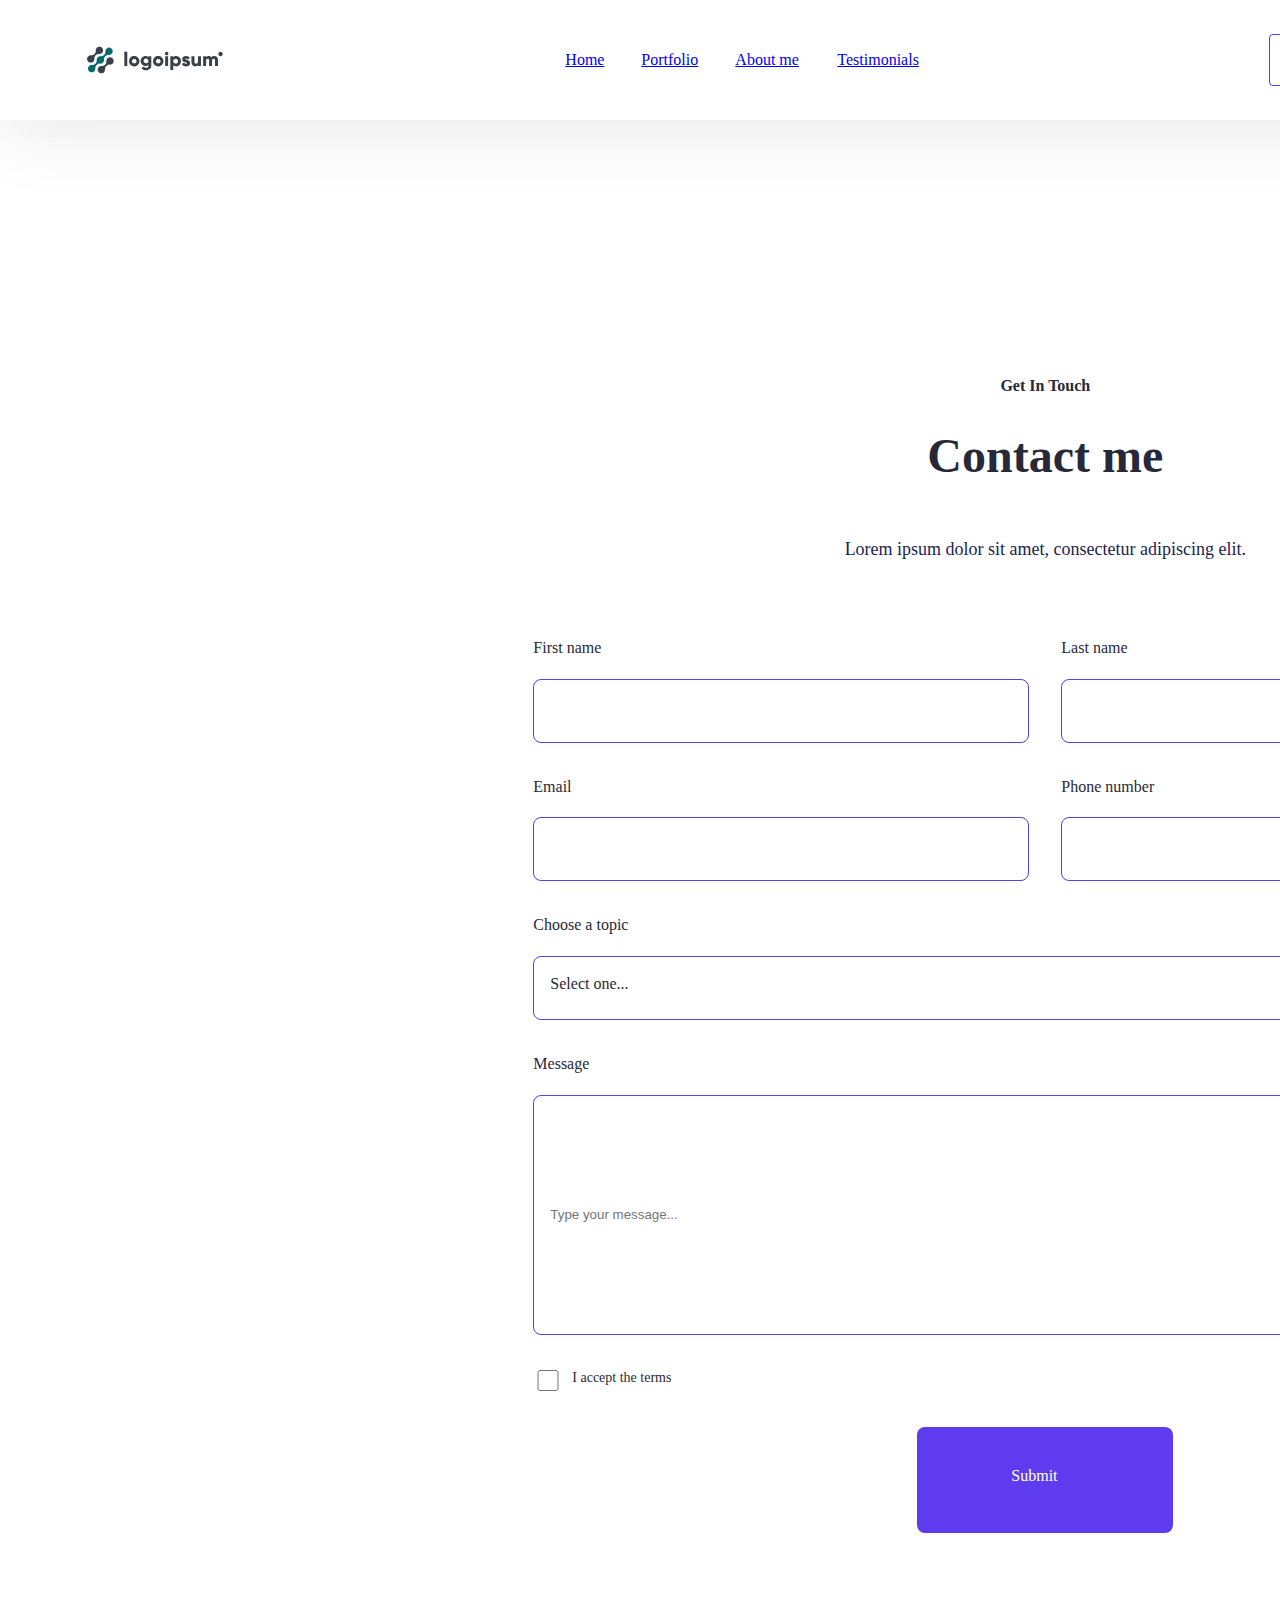
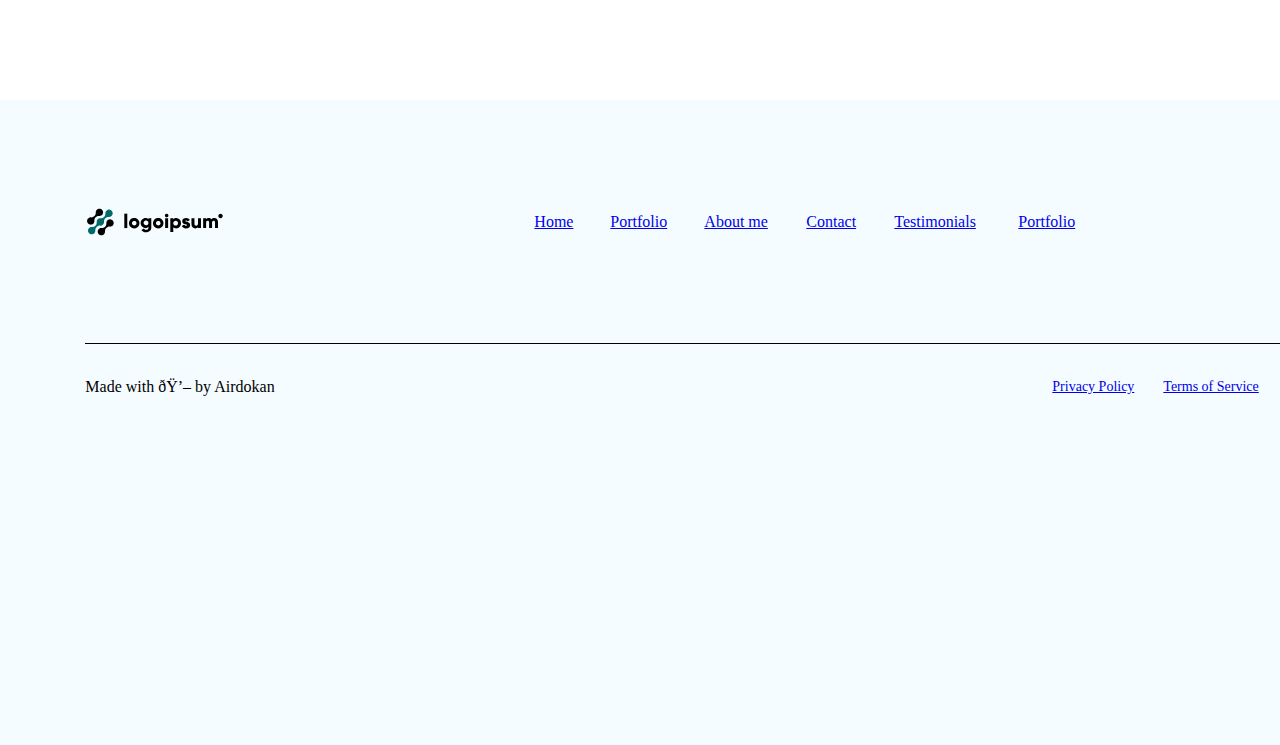
<file: Pages/contactMePage.html>
<!DOCTYPE html>
<html lang="en">
  <title>Random Text</title>
  <meta charset="UTF">
  <meta name="viewport" content="width=device-width, initial-scale=1">
  <link rel="stylesheet" href="../Style/navbar.css">
  <link rel="stylesheet" href="../Style/footer.css">
  <link rel="stylesheet" href="../Style/contactMe.css">

  <!-- Navbar -->
  <nav>
    <div class="navbar">
      <div class="container">
        <div class="logo">
          <svg width="140" height="30" viewBox="0 0 140 30" fill="none" xmlns="http://www.w3.org/2000/svg">
            <path d="M22.419 13.371C22.04 13.7523 21.7498 14.2125 21.569 14.7187C21.3882 15.225 21.3213 15.7649 21.373 16.3L21.355 16.282C21.4082 16.9119 21.3232 17.5457 21.1061 18.1394C20.889 18.733 20.545 19.2721 20.0981 19.7191C19.6511 20.166 19.112 20.5101 18.5183 20.7271C17.9247 20.9442 17.2908 21.0292 16.661 20.976L16.679 20.994C15.9256 20.9239 15.1689 21.0878 14.512 21.4635C13.8552 21.8392 13.3302 22.4083 13.0087 23.0933C12.6872 23.7783 12.5847 24.5457 12.7153 25.2911C12.846 26.0364 13.2033 26.7233 13.7386 27.2581C14.2739 27.7929 14.9611 28.1496 15.7065 28.2795C16.452 28.4095 17.2193 28.3063 17.904 27.9842C18.5887 27.662 19.1573 27.1366 19.5324 26.4794C19.9075 25.8222 20.0708 25.0654 20 24.312L20.019 24.33C19.9658 23.7002 20.0507 23.0663 20.2678 22.4726C20.4849 21.879 20.829 21.3399 21.2759 20.8929C21.7229 20.446 22.262 20.1019 22.8556 19.8849C23.4493 19.6678 24.0831 19.5828 24.713 19.636L24.694 19.618C25.3094 19.6733 25.9289 19.5724 26.495 19.3246C27.061 19.0768 27.5554 18.6901 27.9322 18.2004C28.309 17.7107 28.5562 17.1337 28.6506 16.5231C28.7451 15.9124 28.6839 15.2878 28.4727 14.707C28.2615 14.1263 27.9071 13.6083 27.4424 13.201C26.9777 12.7937 26.4177 12.5103 25.8143 12.3771C25.2109 12.2439 24.5836 12.2651 23.9906 12.4388C23.3976 12.6126 22.8581 12.9332 22.422 13.371H22.419Z" fill="#394149"/>
            <path d="M15.042 18.636L15.023 18.618C15.5583 18.6719 16.0989 18.6062 16.6058 18.4256C17.1126 18.245 17.573 17.9541 17.9536 17.5738C18.3341 17.1935 18.6255 16.7333 18.8064 16.2266C18.9874 15.7199 19.0535 15.1794 19 14.644L19.019 14.662C18.9658 14.0321 19.0508 13.3983 19.2678 12.8046C19.4849 12.211 19.829 11.6719 20.2759 11.2249C20.7229 10.778 21.262 10.4339 21.8556 10.2169C22.4493 9.99976 23.0831 9.91483 23.713 9.968L23.694 9.95C24.4475 10.0208 25.2044 9.85736 25.8616 9.4821C26.5189 9.10684 27.0443 8.53797 27.3663 7.8531C27.6883 7.16824 27.7912 6.40071 27.661 5.6552C27.5308 4.90969 27.1738 4.22251 26.6386 3.68737C26.1035 3.15224 25.4163 2.7952 24.6708 2.66498C23.9253 2.53475 23.1578 2.63766 22.4729 2.95968C21.788 3.28169 21.2192 3.80714 20.8439 4.46435C20.4686 5.12155 20.3052 5.87852 20.376 6.632L20.358 6.613C20.4113 7.24289 20.3265 7.87683 20.1095 8.47055C19.8925 9.06427 19.5484 9.60346 19.1015 10.0505C18.6545 10.4974 18.1153 10.8415 17.5216 11.0585C16.9278 11.2755 16.2939 11.3603 15.664 11.307L15.682 11.326C15.1467 11.2721 14.606 11.3378 14.0992 11.5184C13.5924 11.6989 13.132 11.9899 12.7514 12.3702C12.3708 12.7505 12.0795 13.2107 11.8985 13.7174C11.7176 14.2241 11.6515 14.7646 11.705 15.3L11.687 15.282C11.74 15.9118 11.6549 16.5456 11.4378 17.1392C11.2206 17.7327 10.8766 18.2718 10.4297 18.7187C9.98276 19.1656 9.44372 19.5096 8.85016 19.7268C8.2566 19.9439 7.62281 20.029 6.993 19.976L7.011 19.994C6.25752 19.9232 5.50055 20.0866 4.84334 20.4619C4.18614 20.8372 3.66069 21.406 3.33868 22.0909C3.01666 22.7758 2.91374 23.5433 3.04397 24.2888C3.1742 25.0343 3.53124 25.7215 4.06637 26.2566C4.60151 26.7918 5.28869 27.1488 6.0342 27.279C6.77971 27.4092 7.54724 27.3063 8.23211 26.9843C8.91697 26.6623 9.48584 26.1369 9.8611 25.4797C10.2364 24.8224 10.3998 24.0655 10.329 23.312L10.348 23.33C10.2948 22.7001 10.3798 22.0663 10.5969 21.4726C10.8139 20.879 11.158 20.3399 11.6049 19.8929C12.0519 19.446 12.591 19.1019 13.1846 18.8849C13.7783 18.6678 14.4121 18.5828 15.042 18.636Z" fill="#006B6A"/>
            <path d="M8.34 16.6289C8.71902 16.2477 9.0092 15.7875 9.18984 15.2812C9.37048 14.7749 9.43712 14.2349 9.385 13.6999L9.40399 13.7179C9.35079 13.0879 9.43575 12.4538 9.65296 11.86C9.87017 11.2662 10.2144 10.727 10.6616 10.28C11.1088 9.83306 11.6481 9.48907 12.242 9.27212C12.8359 9.05516 13.47 8.97046 14.1 9.02394L14.081 9.00594C14.8342 9.07651 15.5909 8.91302 16.2478 8.53778C16.9047 8.16255 17.4298 7.59382 17.7517 6.90917C18.0735 6.22451 18.1763 5.45726 18.0461 4.71203C17.9159 3.9668 17.5589 3.27988 17.024 2.74494C16.4891 2.21 15.8021 1.85308 15.0569 1.72286C14.3117 1.59263 13.5444 1.69545 12.8598 2.01727C12.1751 2.33909 11.6064 2.86426 11.2312 3.52116C10.8559 4.17806 10.6924 4.93472 10.763 5.68794L10.745 5.66994C10.7982 6.29979 10.7132 6.93366 10.4961 7.5273C10.279 8.12094 9.93502 8.66005 9.48806 9.10701C9.04111 9.55397 8.50199 9.898 7.90835 10.115C7.31471 10.3321 6.68085 10.4171 6.051 10.3639L6.069 10.3819C5.45357 10.3267 4.83416 10.4278 4.26818 10.6757C3.7022 10.9236 3.20795 11.3104 2.83124 11.8002C2.45453 12.2899 2.20755 12.8669 2.11317 13.4775C2.0188 14.0882 2.08009 14.7128 2.29136 15.2934C2.50263 15.8741 2.85706 16.392 3.32179 16.7992C3.78652 17.2065 4.34652 17.4898 4.9499 17.623C5.55327 17.7561 6.1805 17.7348 6.77347 17.5611C7.36643 17.3873 7.90593 17.0667 8.34199 16.6289H8.34Z" fill="#394149"/>
            <path d="M39.317 6.65503H42.287V21.108H39.317V6.65503Z" fill="#394149"/>
            <path d="M43.969 16.159C43.9649 15.1204 44.2691 14.1038 44.8431 13.2382C45.4171 12.3726 46.2351 11.6968 47.1935 11.2965C48.1519 10.8961 49.2075 10.7892 50.2267 10.9893C51.2459 11.1894 52.1828 11.6874 52.9187 12.4204C53.6546 13.1533 54.1564 14.0882 54.3606 15.1066C54.5648 16.125 54.4621 17.1811 54.0656 18.1411C53.6691 19.101 52.9966 19.9218 52.1333 20.4992C51.2699 21.0767 50.2547 21.385 49.216 21.385C48.5266 21.3929 47.8425 21.2632 47.2037 21.0036C46.5649 20.744 45.9843 20.3597 45.4958 19.8732C45.0072 19.3866 44.6206 18.8075 44.3585 18.1698C44.0963 17.5321 43.9639 16.8485 43.969 16.159ZM51.493 16.159C51.4806 15.7113 51.3365 15.2772 51.0788 14.9109C50.821 14.5447 50.461 14.2625 50.0438 14.0998C49.6265 13.937 49.1706 13.9008 48.7329 13.9958C48.2952 14.0908 47.8952 14.3126 47.5829 14.6337C47.2707 14.9547 47.0599 15.3607 46.9772 15.8009C46.8944 16.241 46.9431 16.6958 47.1174 17.1084C47.2917 17.521 47.5837 17.873 47.9569 18.1205C48.3302 18.368 48.7682 18.5 49.216 18.5C49.5227 18.5082 49.8278 18.4527 50.1121 18.3371C50.3963 18.2215 50.6535 18.0483 50.8674 17.8284C51.0813 17.6084 51.2474 17.3465 51.355 17.0592C51.4627 16.7719 51.5097 16.4654 51.493 16.159Z" fill="#394149"/>
            <path d="M66.3 11.2091V20.6091C66.3 23.9351 63.706 25.3411 61.073 25.3411C60.146 25.4105 59.2177 25.2232 58.39 24.7999C57.5624 24.3765 56.8673 23.7334 56.381 22.9411L58.915 21.4761C59.1194 21.8891 59.4451 22.2298 59.8484 22.4527C60.2518 22.6755 60.7136 22.7699 61.172 22.7231C61.465 22.7637 61.7634 22.7379 62.0451 22.6476C62.3267 22.5573 62.5845 22.4048 62.7993 22.2015C63.0141 21.9981 63.1804 21.7491 63.286 21.4727C63.3915 21.1964 63.4335 20.8999 63.409 20.6051V19.7001C63.0612 20.1256 62.6186 20.4637 62.1165 20.6872C61.6144 20.9107 61.067 21.0134 60.518 20.9871C59.2118 20.9459 57.9729 20.3981 57.0635 19.4595C56.1541 18.521 55.6456 17.2654 55.6456 15.9586C55.6456 14.6518 56.1541 13.3962 57.0635 12.4577C57.9729 11.5191 59.2118 10.9713 60.518 10.9301C61.067 10.9038 61.6144 11.0065 62.1165 11.23C62.6186 11.4535 63.0612 11.7916 63.409 12.2171V11.2071L66.3 11.2091ZM63.41 15.9601C63.43 15.4815 63.3062 15.0078 63.0547 14.6001C62.8032 14.1923 62.4354 13.8692 61.9987 13.6723C61.562 13.4753 61.0764 13.4136 60.6043 13.495C60.1322 13.5764 59.6953 13.7972 59.3497 14.1291C59.0042 14.4609 58.7659 14.8885 58.6654 15.3569C58.565 15.8253 58.607 16.3131 58.7862 16.7574C58.9653 17.2017 59.2733 17.5823 59.6705 17.8501C60.0677 18.1179 60.536 18.2607 61.015 18.2601C61.3271 18.2819 61.6402 18.2381 61.9343 18.1315C62.2284 18.0249 62.4969 17.8578 62.7225 17.6412C62.9481 17.4245 63.1259 17.163 63.2443 16.8734C63.3627 16.5839 63.4192 16.2728 63.41 15.9601Z" fill="#394149"/>
            <path d="M67.982 16.159C67.9779 15.1204 68.282 14.1038 68.8561 13.2382C69.4301 12.3726 70.2481 11.6968 71.2065 11.2965C72.1649 10.8961 73.2205 10.7892 74.2397 10.9893C75.2589 11.1894 76.1958 11.6874 76.9317 12.4204C77.6676 13.1533 78.1694 14.0882 78.3736 15.1066C78.5778 16.125 78.4751 17.1811 78.0786 18.1411C77.6821 19.101 77.0096 19.9218 76.1463 20.4992C75.2829 21.0767 74.2677 21.385 73.229 21.385C72.5396 21.3929 71.8554 21.2632 71.2167 21.0036C70.5779 20.744 69.9973 20.3597 69.5088 19.8732C69.0202 19.3866 68.6336 18.8075 68.3715 18.1698C68.1093 17.5321 67.9769 16.8485 67.982 16.159ZM75.506 16.159C75.4936 15.7113 75.3495 15.2772 75.0918 14.9109C74.834 14.5447 74.474 14.2625 74.0568 14.0998C73.6395 13.937 73.1835 13.9008 72.7459 13.9958C72.3082 14.0908 71.9082 14.3126 71.5959 14.6337C71.2837 14.9547 71.0729 15.3607 70.9901 15.8009C70.9073 16.241 70.9561 16.6958 71.1304 17.1084C71.3047 17.521 71.5967 17.873 71.9699 18.1205C72.3432 18.368 72.7811 18.5 73.229 18.5C73.5357 18.5082 73.8408 18.4527 74.125 18.3371C74.4093 18.2215 74.6665 18.0483 74.8804 17.8284C75.0943 17.6084 75.2604 17.3465 75.368 17.0592C75.4757 16.7719 75.5227 16.4654 75.506 16.159Z" fill="#394149"/>
            <path d="M79.861 8.55605C79.861 8.2036 79.9655 7.85907 80.1613 7.56603C80.3571 7.27298 80.6355 7.04457 80.9611 6.9097C81.2867 6.77482 81.645 6.73953 81.9907 6.80829C82.3363 6.87705 82.6539 7.04677 82.9031 7.29599C83.1523 7.5452 83.322 7.86272 83.3908 8.2084C83.4595 8.55407 83.4242 8.91237 83.2894 9.23799C83.1545 9.56361 82.9261 9.84192 82.633 10.0377C82.34 10.2335 81.9955 10.3381 81.643 10.3381C81.1719 10.3334 80.7213 10.1441 80.3881 9.81093C80.055 9.47775 79.8657 9.02721 79.861 8.55605ZM80.161 11.209H83.132V21.109H80.157L80.161 11.209Z" fill="#394149"/>
            <path d="M95.956 16.159C95.9903 16.8133 95.895 17.4679 95.6754 18.0852C95.4559 18.7025 95.1165 19.2703 94.6767 19.756C94.237 20.2416 93.7055 20.6356 93.113 20.9152C92.5204 21.1947 91.8785 21.3544 91.224 21.385C90.6736 21.415 90.1235 21.3222 89.6134 21.1133C89.1033 20.9043 88.6462 20.5845 88.275 20.177V25.068H85.305V11.209H88.275V12.139C88.6463 11.7318 89.1036 11.4122 89.6136 11.2035C90.1237 10.9947 90.6737 10.902 91.224 10.932C91.8786 10.9625 92.5207 11.1221 93.1134 11.4017C93.7061 11.6813 94.2376 12.0753 94.6774 12.5611C95.1172 13.0469 95.4566 13.6149 95.676 14.2324C95.8954 14.8498 95.9906 15.5046 95.956 16.159ZM92.986 16.159C92.9744 15.6957 92.8264 15.2461 92.5605 14.8664C92.2946 14.4868 91.9227 14.194 91.4913 14.0248C91.0598 13.8555 90.588 13.8172 90.1349 13.9148C89.6818 14.0123 89.2676 14.2413 88.944 14.5731C88.6204 14.905 88.4019 15.3248 88.3158 15.7803C88.2297 16.2357 88.2798 16.7063 88.4599 17.1334C88.6399 17.5605 88.942 17.9249 89.3282 18.1812C89.7144 18.4374 90.1675 18.5741 90.631 18.574C90.9492 18.5882 91.2668 18.5349 91.563 18.4177C91.8591 18.3006 92.1272 18.1221 92.3495 17.8941C92.5719 17.666 92.7435 17.3936 92.8532 17.0946C92.9629 16.7956 93.0082 16.4767 92.986 16.159Z" fill="#394149"/>
            <path d="M105.121 18.138C105.121 20.415 103.142 21.385 101.004 21.385C100.14 21.4632 99.2727 21.2806 98.5138 20.8605C97.7549 20.4405 97.1395 19.8025 96.747 19.029L99.32 17.564C99.4241 17.9215 99.6477 18.2326 99.9534 18.4451C100.259 18.6577 100.629 18.759 101 18.732C101.712 18.732 102.069 18.514 102.069 18.119C102.069 17.029 97.198 17.604 97.198 14.179C97.198 12.02 99.02 10.932 101.079 10.932C101.853 10.9075 102.619 11.0911 103.298 11.4636C103.977 11.8362 104.544 12.384 104.939 13.05L102.405 14.416C102.294 14.1567 102.109 13.9358 101.873 13.7809C101.637 13.626 101.361 13.544 101.079 13.545C100.564 13.545 100.247 13.745 100.247 14.099C100.251 15.228 105.121 14.475 105.121 18.138Z" fill="#394149"/>
            <path d="M115.97 11.209V21.109H113V20.178C112.657 20.5888 112.222 20.9125 111.73 21.1225C111.238 21.3325 110.704 21.4228 110.17 21.386C108.17 21.386 106.47 19.961 106.47 17.286V11.209H109.44V16.851C109.415 17.0868 109.442 17.3252 109.519 17.5495C109.595 17.7739 109.72 17.9789 109.884 18.1502C110.048 18.3215 110.247 18.455 110.468 18.5415C110.688 18.628 110.925 18.6654 111.162 18.651C112.251 18.651 113.003 18.018 113.003 16.612V11.212L115.97 11.209Z" fill="#394149"/>
            <path d="M133 15.03V21.108H130.03V15.287C130.03 14.297 129.555 13.664 128.605 13.664C127.615 13.664 127.06 14.357 127.06 15.525V21.108H124.091V15.287C124.091 14.297 123.616 13.664 122.665 13.664C121.675 13.664 121.121 14.357 121.121 15.525V21.108H118.151V11.208H121.121V12.118C121.429 11.7143 121.833 11.3941 122.296 11.1868C122.76 10.9794 123.268 10.8915 123.774 10.931C124.282 10.9061 124.788 11.0134 125.243 11.2423C125.697 11.4711 126.084 11.8139 126.367 12.237C126.696 11.7943 127.132 11.4423 127.634 11.2139C128.136 10.9855 128.688 10.8882 129.238 10.931C131.511 10.932 133 12.555 133 15.03Z" fill="#394149"/>
            <path d="M135.512 11.148C136.729 11.148 137.716 10.1612 137.716 8.94399C137.716 7.72675 136.729 6.73999 135.512 6.73999C134.295 6.73999 133.308 7.72675 133.308 8.94399C133.308 10.1612 134.295 11.148 135.512 11.148Z" fill="#394149"/>
          </svg>   
        </div>

        <div class="column1"></div> 

        <div class="column2">
          <div class="homeButton">
            <a href="../index.html" class="">Home</a>
          </div>
          <div class="portfolioButton">
            <a href="portfolioPage.html" class="">Portfolio</a>
          </div>
          <div class="aboutMeButton">
            <a href="aboutMePage.html" class="">About me</a>
          </div>
          <div class="testimonialsButton">
            <a href="testimonialsPage.html" class="">Testimonials</a>
          </div>
        </div>
          
        <div class="column3"></div>

        <div class="button">
          <div class="contactMeButton">
            <a href="#" class="">Contact Me</a>
          </div>
        </div>
      </div>
    </div>
  </nav>

  <!-- Body -->
  <body>
    <div class="contactContainer">
      <div class="titleSection">
        <div class="titleText">Get In Touch</div>
        <div class="contentContainer">
          <div class="contactMeText">Contact me</div>
          <div class="descText">Lorem ipsum dolor sit amet, consectetur adipiscing elit.</div>
        </div>
      </div>

      <div class="formBox">
        <div class="nameBox">
          <div class="nameInput">
            <div class="nameText">First name</div>
            <div class="firstNameBox"><input type="text" id="firstNameBox"></div>
          </div>
          <div class="surnameInput">
            <div class="surnameText">Last name</div>
            <div class="lastNameBox"><input type="text" id="lastNameBox"></div>
          </div>
        </div>

        <div class="contactBox">
          <div class="emailInput">
            <div class="emailText">Email</div>
            <div class="emailBox"><input type="email" id="emailBox"></div>
          </div>
          <div class="phoneInput">
            <div class="phoneText">Phone number</div>
            <div class="phoneBox"><input type="tel" id="phoneBox"></div>
          </div>
        </div>
          
        <div class="topicInput">
          <div class="topicText">Choose a topic</div>
          <div class="topicPicker">
            <div class="selectOne">Select one...</div>
          </div>
        </div>

        <div class="messageInput">
          <div class="messageText">Message</div>
          <div class="messageInputBox"><input type="text1" id="messageInputBox" placeholder="Type your message..."></div>
        </div>

        <div class="checkBoxInput">
          <input type="checkbox" >
          <div class="checkBoxText">I accept the terms</div>
        </div>

        <div class="submitButtonBox">
          <div class="submitButtonText">Submit</div>
        </div>
      </div>
    </div>
  </body>

  <!-- Footer -->
  <footer>
    <div class="footer">
      <div class="content">
        <div class="frame">
          <svg width="417" height="30" viewBox="0 0 417 30" fill="none" xmlns="http://www.w3.org/2000/svg">
            <path d="M22.419 13.371C22.04 13.7523 21.7498 14.2125 21.569 14.7187C21.3882 15.225 21.3213 15.7649 21.373 16.3L21.355 16.282C21.4082 16.9119 21.3232 17.5457 21.1061 18.1394C20.889 18.733 20.545 19.2721 20.0981 19.7191C19.6511 20.166 19.112 20.5101 18.5183 20.7271C17.9247 20.9442 17.2908 21.0292 16.661 20.976L16.679 20.994C15.9256 20.9239 15.1689 21.0878 14.512 21.4635C13.8552 21.8392 13.3302 22.4083 13.0087 23.0933C12.6872 23.7783 12.5847 24.5457 12.7153 25.2911C12.846 26.0364 13.2033 26.7233 13.7386 27.2581C14.2739 27.7929 14.9611 28.1496 15.7065 28.2795C16.452 28.4095 17.2193 28.3063 17.904 27.9842C18.5887 27.662 19.1573 27.1366 19.5324 26.4794C19.9075 25.8222 20.0708 25.0654 20 24.312L20.019 24.33C19.9658 23.7002 20.0507 23.0663 20.2678 22.4726C20.4849 21.879 20.829 21.3399 21.2759 20.8929C21.7229 20.446 22.262 20.1019 22.8556 19.8849C23.4493 19.6678 24.0831 19.5828 24.713 19.636L24.694 19.618C25.3094 19.6733 25.9289 19.5724 26.495 19.3246C27.061 19.0768 27.5554 18.6901 27.9322 18.2004C28.309 17.7107 28.5562 17.1337 28.6506 16.5231C28.7451 15.9124 28.6839 15.2878 28.4727 14.707C28.2615 14.1263 27.9071 13.6083 27.4424 13.201C26.9777 12.7937 26.4177 12.5103 25.8143 12.3771C25.2109 12.2439 24.5836 12.2651 23.9906 12.4388C23.3976 12.6126 22.8581 12.9332 22.422 13.371H22.419Z" fill="black"/>
            <path d="M15.042 18.636L15.023 18.618C15.5583 18.6719 16.0989 18.6062 16.6058 18.4256C17.1126 18.245 17.573 17.9541 17.9536 17.5738C18.3341 17.1935 18.6255 16.7333 18.8064 16.2266C18.9874 15.7199 19.0535 15.1794 19 14.644L19.019 14.662C18.9658 14.0321 19.0508 13.3983 19.2678 12.8046C19.4849 12.211 19.829 11.6719 20.2759 11.2249C20.7229 10.778 21.262 10.4339 21.8556 10.2169C22.4493 9.99976 23.0831 9.91483 23.713 9.968L23.694 9.95C24.4475 10.0208 25.2044 9.85736 25.8616 9.4821C26.5189 9.10684 27.0443 8.53797 27.3663 7.8531C27.6883 7.16824 27.7912 6.40071 27.661 5.6552C27.5308 4.90969 27.1738 4.22251 26.6386 3.68737C26.1035 3.15224 25.4163 2.7952 24.6708 2.66498C23.9253 2.53475 23.1578 2.63766 22.4729 2.95968C21.788 3.28169 21.2192 3.80714 20.8439 4.46435C20.4686 5.12155 20.3052 5.87852 20.376 6.632L20.358 6.613C20.4113 7.24289 20.3265 7.87683 20.1095 8.47055C19.8925 9.06427 19.5484 9.60346 19.1015 10.0505C18.6545 10.4974 18.1153 10.8415 17.5216 11.0585C16.9278 11.2755 16.2939 11.3603 15.664 11.307L15.682 11.326C15.1467 11.2721 14.606 11.3378 14.0992 11.5184C13.5924 11.6989 13.132 11.9899 12.7514 12.3702C12.3708 12.7505 12.0795 13.2107 11.8985 13.7174C11.7176 14.2241 11.6515 14.7646 11.705 15.3L11.687 15.282C11.74 15.9118 11.6549 16.5456 11.4378 17.1392C11.2206 17.7327 10.8766 18.2718 10.4297 18.7187C9.98276 19.1656 9.44372 19.5096 8.85016 19.7268C8.2566 19.9439 7.62281 20.029 6.993 19.976L7.011 19.994C6.25752 19.9232 5.50055 20.0866 4.84334 20.4619C4.18614 20.8372 3.66069 21.406 3.33868 22.0909C3.01666 22.7758 2.91374 23.5433 3.04397 24.2888C3.1742 25.0343 3.53124 25.7215 4.06637 26.2566C4.60151 26.7918 5.28869 27.1488 6.0342 27.279C6.77971 27.4092 7.54724 27.3063 8.23211 26.9843C8.91697 26.6623 9.48584 26.1369 9.8611 25.4797C10.2364 24.8224 10.3998 24.0655 10.329 23.312L10.348 23.33C10.2948 22.7001 10.3798 22.0663 10.5969 21.4726C10.8139 20.879 11.158 20.3399 11.6049 19.8929C12.0519 19.446 12.591 19.1019 13.1846 18.8849C13.7783 18.6678 14.4121 18.5828 15.042 18.636Z" fill="#006B6A"/>
            <path d="M8.34 16.6289C8.71902 16.2477 9.0092 15.7875 9.18984 15.2812C9.37048 14.7749 9.43712 14.2349 9.385 13.6999L9.40399 13.7179C9.35079 13.0879 9.43575 12.4538 9.65296 11.86C9.87017 11.2662 10.2144 10.727 10.6616 10.28C11.1088 9.83306 11.6481 9.48907 12.242 9.27212C12.8359 9.05516 13.47 8.97046 14.1 9.02394L14.081 9.00594C14.8342 9.07651 15.5909 8.91302 16.2478 8.53778C16.9047 8.16255 17.4298 7.59382 17.7517 6.90917C18.0735 6.22451 18.1763 5.45726 18.0461 4.71203C17.9159 3.9668 17.5589 3.27988 17.024 2.74494C16.4891 2.21 15.8021 1.85308 15.0569 1.72286C14.3117 1.59263 13.5444 1.69545 12.8598 2.01727C12.1751 2.33909 11.6064 2.86426 11.2312 3.52116C10.8559 4.17806 10.6924 4.93472 10.763 5.68794L10.745 5.66994C10.7982 6.29979 10.7132 6.93366 10.4961 7.5273C10.279 8.12094 9.93502 8.66005 9.48806 9.10701C9.04111 9.55397 8.50199 9.898 7.90835 10.115C7.31471 10.3321 6.68085 10.4171 6.051 10.3639L6.069 10.3819C5.45357 10.3267 4.83416 10.4278 4.26818 10.6757C3.7022 10.9236 3.20795 11.3104 2.83124 11.8002C2.45453 12.2899 2.20755 12.8669 2.11317 13.4775C2.0188 14.0882 2.08009 14.7128 2.29136 15.2934C2.50263 15.8741 2.85706 16.392 3.32179 16.7992C3.78652 17.2065 4.34652 17.4898 4.9499 17.623C5.55327 17.7561 6.1805 17.7348 6.77347 17.5611C7.36643 17.3873 7.90593 17.0667 8.34199 16.6289H8.34Z" fill="black"/>
            <path d="M39.317 6.65503H42.287V21.108H39.317V6.65503Z" fill="black"/>
            <path d="M43.969 16.159C43.9649 15.1204 44.2691 14.1038 44.8431 13.2382C45.4171 12.3726 46.2351 11.6968 47.1935 11.2965C48.1519 10.8961 49.2075 10.7892 50.2267 10.9893C51.2459 11.1894 52.1828 11.6874 52.9187 12.4204C53.6546 13.1533 54.1564 14.0882 54.3606 15.1066C54.5648 16.125 54.4621 17.1811 54.0656 18.1411C53.6691 19.101 52.9966 19.9218 52.1333 20.4992C51.2699 21.0767 50.2547 21.385 49.216 21.385C48.5266 21.3929 47.8425 21.2632 47.2037 21.0036C46.5649 20.744 45.9843 20.3597 45.4958 19.8732C45.0072 19.3866 44.6206 18.8075 44.3585 18.1698C44.0963 17.5321 43.9639 16.8485 43.969 16.159ZM51.493 16.159C51.4806 15.7113 51.3365 15.2772 51.0788 14.9109C50.821 14.5447 50.461 14.2625 50.0438 14.0998C49.6265 13.937 49.1706 13.9008 48.7329 13.9958C48.2952 14.0908 47.8952 14.3126 47.5829 14.6337C47.2707 14.9547 47.0599 15.3607 46.9772 15.8009C46.8944 16.241 46.9431 16.6958 47.1174 17.1084C47.2917 17.521 47.5837 17.873 47.9569 18.1205C48.3302 18.368 48.7682 18.5 49.216 18.5C49.5227 18.5082 49.8278 18.4527 50.1121 18.3371C50.3963 18.2215 50.6535 18.0483 50.8674 17.8284C51.0813 17.6084 51.2474 17.3465 51.355 17.0592C51.4627 16.7719 51.5097 16.4654 51.493 16.159Z" fill="black"/>
            <path d="M66.3 11.2091V20.6091C66.3 23.9351 63.706 25.3411 61.073 25.3411C60.146 25.4105 59.2177 25.2232 58.39 24.7999C57.5624 24.3765 56.8673 23.7334 56.381 22.9411L58.915 21.4761C59.1194 21.8891 59.4451 22.2298 59.8484 22.4527C60.2518 22.6755 60.7136 22.7699 61.172 22.7231C61.465 22.7637 61.7634 22.7379 62.0451 22.6476C62.3267 22.5573 62.5845 22.4048 62.7993 22.2015C63.0141 21.9981 63.1804 21.7491 63.286 21.4727C63.3915 21.1964 63.4335 20.8999 63.409 20.6051V19.7001C63.0612 20.1256 62.6186 20.4637 62.1165 20.6872C61.6144 20.9107 61.067 21.0134 60.518 20.9871C59.2118 20.9459 57.9729 20.3981 57.0635 19.4595C56.1541 18.521 55.6456 17.2654 55.6456 15.9586C55.6456 14.6518 56.1541 13.3962 57.0635 12.4577C57.9729 11.5191 59.2118 10.9713 60.518 10.9301C61.067 10.9038 61.6144 11.0065 62.1165 11.23C62.6186 11.4535 63.0612 11.7916 63.409 12.2171V11.2071L66.3 11.2091ZM63.41 15.9601C63.43 15.4815 63.3062 15.0078 63.0547 14.6001C62.8032 14.1923 62.4354 13.8692 61.9987 13.6723C61.562 13.4753 61.0764 13.4136 60.6043 13.495C60.1322 13.5764 59.6953 13.7972 59.3497 14.1291C59.0042 14.4609 58.7659 14.8885 58.6654 15.3569C58.565 15.8253 58.607 16.3131 58.7862 16.7574C58.9653 17.2017 59.2733 17.5823 59.6705 17.8501C60.0677 18.1179 60.536 18.2607 61.015 18.2601C61.3271 18.2819 61.6402 18.2381 61.9343 18.1315C62.2284 18.0249 62.4969 17.8578 62.7225 17.6412C62.9481 17.4245 63.1259 17.163 63.2443 16.8734C63.3627 16.5839 63.4192 16.2728 63.41 15.9601Z" fill="black"/>
            <path d="M67.982 16.159C67.9779 15.1204 68.282 14.1038 68.8561 13.2382C69.4301 12.3726 70.2481 11.6968 71.2065 11.2965C72.1649 10.8961 73.2205 10.7892 74.2397 10.9893C75.2589 11.1894 76.1958 11.6874 76.9317 12.4204C77.6676 13.1533 78.1694 14.0882 78.3736 15.1066C78.5778 16.125 78.4751 17.1811 78.0786 18.1411C77.6821 19.101 77.0096 19.9218 76.1463 20.4992C75.2829 21.0767 74.2677 21.385 73.229 21.385C72.5396 21.3929 71.8554 21.2632 71.2167 21.0036C70.5779 20.744 69.9973 20.3597 69.5088 19.8732C69.0202 19.3866 68.6336 18.8075 68.3715 18.1698C68.1093 17.5321 67.9769 16.8485 67.982 16.159ZM75.506 16.159C75.4936 15.7113 75.3495 15.2772 75.0918 14.9109C74.834 14.5447 74.474 14.2625 74.0568 14.0998C73.6395 13.937 73.1835 13.9008 72.7459 13.9958C72.3082 14.0908 71.9082 14.3126 71.5959 14.6337C71.2837 14.9547 71.0729 15.3607 70.9901 15.8009C70.9073 16.241 70.9561 16.6958 71.1304 17.1084C71.3047 17.521 71.5967 17.873 71.9699 18.1205C72.3432 18.368 72.7811 18.5 73.229 18.5C73.5357 18.5082 73.8408 18.4527 74.125 18.3371C74.4093 18.2215 74.6665 18.0483 74.8804 17.8284C75.0943 17.6084 75.2604 17.3465 75.368 17.0592C75.4757 16.7719 75.5227 16.4654 75.506 16.159Z" fill="black"/>
            <path d="M79.861 8.55605C79.861 8.2036 79.9655 7.85907 80.1613 7.56603C80.3571 7.27298 80.6355 7.04457 80.9611 6.9097C81.2867 6.77482 81.645 6.73953 81.9907 6.80829C82.3363 6.87705 82.6539 7.04677 82.9031 7.29599C83.1523 7.5452 83.322 7.86272 83.3908 8.2084C83.4595 8.55407 83.4242 8.91237 83.2894 9.23799C83.1545 9.56361 82.9261 9.84192 82.633 10.0377C82.34 10.2335 81.9955 10.3381 81.643 10.3381C81.1719 10.3334 80.7213 10.1441 80.3881 9.81093C80.055 9.47775 79.8657 9.02721 79.861 8.55605ZM80.161 11.209H83.132V21.109H80.157L80.161 11.209Z" fill="black"/>
            <path d="M95.956 16.159C95.9903 16.8133 95.895 17.4679 95.6754 18.0852C95.4559 18.7025 95.1165 19.2703 94.6767 19.756C94.237 20.2416 93.7055 20.6356 93.113 20.9152C92.5204 21.1947 91.8785 21.3544 91.224 21.385C90.6736 21.415 90.1235 21.3222 89.6134 21.1133C89.1033 20.9043 88.6462 20.5845 88.275 20.177V25.068H85.305V11.209H88.275V12.139C88.6463 11.7318 89.1036 11.4122 89.6136 11.2035C90.1237 10.9947 90.6737 10.902 91.224 10.932C91.8786 10.9625 92.5207 11.1221 93.1134 11.4017C93.7061 11.6813 94.2376 12.0753 94.6774 12.5611C95.1172 13.0469 95.4566 13.6149 95.676 14.2324C95.8954 14.8498 95.9906 15.5046 95.956 16.159ZM92.986 16.159C92.9744 15.6957 92.8264 15.2461 92.5605 14.8664C92.2946 14.4868 91.9227 14.194 91.4913 14.0248C91.0598 13.8555 90.588 13.8172 90.1349 13.9148C89.6818 14.0123 89.2676 14.2413 88.944 14.5731C88.6204 14.905 88.4019 15.3248 88.3158 15.7803C88.2297 16.2357 88.2798 16.7063 88.4599 17.1334C88.6399 17.5605 88.942 17.9249 89.3282 18.1812C89.7144 18.4374 90.1675 18.5741 90.631 18.574C90.9492 18.5882 91.2668 18.5349 91.563 18.4177C91.8591 18.3006 92.1272 18.1221 92.3495 17.8941C92.5719 17.666 92.7435 17.3936 92.8532 17.0946C92.9629 16.7956 93.0082 16.4767 92.986 16.159Z" fill="black"/>
            <path d="M105.121 18.138C105.121 20.415 103.142 21.385 101.004 21.385C100.14 21.4632 99.2727 21.2806 98.5138 20.8605C97.7549 20.4405 97.1395 19.8025 96.747 19.029L99.32 17.564C99.4241 17.9215 99.6477 18.2326 99.9534 18.4451C100.259 18.6577 100.629 18.759 101 18.732C101.712 18.732 102.069 18.514 102.069 18.119C102.069 17.029 97.198 17.604 97.198 14.179C97.198 12.02 99.02 10.932 101.079 10.932C101.853 10.9075 102.619 11.0911 103.298 11.4636C103.977 11.8362 104.544 12.384 104.939 13.05L102.405 14.416C102.294 14.1567 102.109 13.9358 101.873 13.7809C101.637 13.626 101.361 13.544 101.079 13.545C100.564 13.545 100.247 13.745 100.247 14.099C100.251 15.228 105.121 14.475 105.121 18.138Z" fill="black"/>
            <path d="M115.97 11.209V21.109H113V20.178C112.657 20.5888 112.222 20.9125 111.73 21.1225C111.238 21.3325 110.704 21.4228 110.17 21.386C108.17 21.386 106.47 19.961 106.47 17.286V11.209H109.44V16.851C109.415 17.0868 109.442 17.3252 109.519 17.5495C109.595 17.7739 109.72 17.9789 109.884 18.1502C110.048 18.3215 110.247 18.455 110.468 18.5415C110.688 18.628 110.925 18.6654 111.162 18.651C112.251 18.651 113.003 18.018 113.003 16.612V11.212L115.97 11.209Z" fill="black"/>
            <path d="M133 15.03V21.108H130.03V15.287C130.03 14.297 129.555 13.664 128.605 13.664C127.615 13.664 127.06 14.357 127.06 15.525V21.108H124.091V15.287C124.091 14.297 123.616 13.664 122.665 13.664C121.675 13.664 121.121 14.357 121.121 15.525V21.108H118.151V11.208H121.121V12.118C121.429 11.7143 121.833 11.3941 122.296 11.1868C122.76 10.9794 123.268 10.8915 123.774 10.931C124.282 10.9061 124.788 11.0134 125.243 11.2423C125.697 11.4711 126.084 11.8139 126.367 12.237C126.696 11.7943 127.132 11.4423 127.634 11.2139C128.136 10.9855 128.688 10.8882 129.238 10.931C131.511 10.932 133 12.555 133 15.03Z" fill="black"/>
            <path d="M135.512 11.148C136.729 11.148 137.716 10.1612 137.716 8.94399C137.716 7.72675 136.729 6.73999 135.512 6.73999C134.295 6.73999 133.308 7.72675 133.308 8.94399C133.308 10.1612 134.295 11.148 135.512 11.148Z" fill="black"/>
          </svg>
        </div>
        <div class="links">
          <div class="homeButtonF">
            <a href="../Zadatak_1.html">Home</a>
          </div>
          <div class="portfolioButton1F">
            <a href="portfolioPage.html">Portfolio</a>
          </div>
          <div class="aboutMeButtonF">
            <a href="aboutMePage.html">About me</a>
          </div>
          <div class="contactButtonF">
            <a href="#">Contact</a>
          </div>
          <div class="testimonialsButtonF">
            <a href="testimonialsPage.html">Testimonials</a>
          </div>
          <div class="portfolioButton2F">
            <a href="portfolioPage.html">Portfolio</a>
          </div>
        </div>
        <div class="socialLinks">
          <svg width="368" height="24" viewBox="0 0 368 24" fill="none" xmlns="http://www.w3.org/2000/svg">
            <path d="M252.5 6H249.5C248.948 6 248.5 6.44772 248.5 7V10H252.5C252.614 9.99748 252.722 10.0504 252.789 10.1419C252.857 10.2334 252.876 10.352 252.84 10.46L252.1 12.66C252.032 12.8619 251.843 12.9984 251.63 13H248.5V20.5C248.5 20.7761 248.276 21 248 21H245.5C245.224 21 245 20.7761 245 20.5V13H243.5C243.224 13 243 12.7761 243 12.5V10.5C243 10.2239 243.224 10 243.5 10H245V7C245 4.79086 246.791 3 249 3H252.5C252.776 3 253 3.22386 253 3.5V5.5C253 5.77614 252.776 6 252.5 6Z" fill="black"/>
            <path fill-rule="evenodd" clip-rule="evenodd" d="M288 3H280C277.239 3 275 5.23858 275 8V16C275 18.7614 277.239 21 280 21H288C290.761 21 293 18.7614 293 16V8C293 5.23858 290.761 3 288 3ZM291.25 16C291.244 17.7926 289.793 19.2445 288 19.25H280C278.207 19.2445 276.755 17.7926 276.75 16V8C276.755 6.20735 278.207 4.75549 280 4.75H288C289.793 4.75549 291.244 6.20735 291.25 8V16ZM288.75 8.25C289.302 8.25 289.75 7.80228 289.75 7.25C289.75 6.69772 289.302 6.25 288.75 6.25C288.198 6.25 287.75 6.69772 287.75 7.25C287.75 7.80228 288.198 8.25 288.75 8.25ZM284 7.5C281.515 7.5 279.5 9.51472 279.5 12C279.5 14.4853 281.515 16.5 284 16.5C286.485 16.5 288.5 14.4853 288.5 12C288.503 10.8057 288.029 9.65957 287.185 8.81508C286.34 7.97059 285.194 7.49734 284 7.5ZM281.25 12C281.25 13.5188 282.481 14.75 284 14.75C285.519 14.75 286.75 13.5188 286.75 12C286.75 10.4812 285.519 9.25 284 9.25C282.481 9.25 281.25 10.4812 281.25 12Z" fill="black"/>
            <path d="M328.973 6.7174C328.508 7.33692 327.947 7.87733 327.31 8.31776C327.31 8.47959 327.31 8.64142 327.31 8.81225C327.315 11.7511 326.142 14.5691 324.052 16.6345C321.962 18.6999 319.131 19.8399 316.194 19.7989C314.496 19.8046 312.82 19.4169 311.296 18.6661C311.214 18.6302 311.161 18.549 311.162 18.4593V18.3604C311.162 18.2313 311.266 18.1267 311.395 18.1267C313.064 18.0716 314.674 17.4929 315.996 16.4724C314.486 16.4419 313.126 15.5469 312.501 14.1707C312.469 14.0956 312.479 14.0093 312.527 13.9432C312.574 13.8771 312.653 13.8407 312.734 13.8471C313.193 13.8932 313.657 13.8505 314.1 13.7212C312.432 13.375 311.179 11.9904 311 10.2957C310.993 10.2144 311.03 10.1357 311.096 10.0879C311.162 10.0402 311.248 10.0303 311.323 10.062C311.771 10.2595 312.254 10.3635 312.743 10.3676C311.282 9.40846 310.651 7.58405 311.207 5.92622C311.264 5.76513 311.402 5.64612 311.57 5.61294C311.737 5.57975 311.91 5.63728 312.024 5.76439C313.996 7.86325 316.706 9.11396 319.582 9.25279C319.508 8.95885 319.472 8.65676 319.474 8.35372C319.501 6.76472 320.484 5.34921 321.963 4.76987C323.443 4.19054 325.125 4.56203 326.223 5.71044C326.971 5.56785 327.695 5.31645 328.371 4.96421C328.42 4.93331 328.483 4.93331 328.533 4.96421C328.563 5.01373 328.563 5.07652 328.533 5.12604C328.205 5.87552 327.652 6.50412 326.951 6.92419C327.565 6.85296 328.169 6.70807 328.748 6.49264C328.797 6.45942 328.861 6.45942 328.91 6.49264C328.951 6.51134 328.981 6.54711 328.994 6.59042C329.006 6.63373 328.998 6.68018 328.973 6.7174Z" fill="black"/>
            <path fill-rule="evenodd" clip-rule="evenodd" d="M349 3H363C364.105 3 365 3.89543 365 5V19C365 20.1046 364.105 21 363 21H349C347.895 21 347 20.1046 347 19V5C347 3.89543 347.895 3 349 3ZM352 18C352.276 18 352.5 17.7761 352.5 17.5V10.5C352.5 10.2239 352.276 10 352 10H350.5C350.224 10 350 10.2239 350 10.5V17.5C350 17.7761 350.224 18 350.5 18H352ZM351.25 9C350.422 9 349.75 8.32843 349.75 7.5C349.75 6.67157 350.422 6 351.25 6C352.078 6 352.75 6.67157 352.75 7.5C352.75 8.32843 352.078 9 351.25 9ZM361.5 18C361.776 18 362 17.7761 362 17.5V12.9C362.033 11.3108 360.858 9.95452 359.28 9.76C358.177 9.65925 357.108 10.1744 356.5 11.1V10.5C356.5 10.2239 356.276 10 356 10H354.5C354.224 10 354 10.2239 354 10.5V17.5C354 17.7761 354.224 18 354.5 18H356C356.276 18 356.5 17.7761 356.5 17.5V13.75C356.5 12.9216 357.172 12.25 358 12.25C358.828 12.25 359.5 12.9216 359.5 13.75V17.5C359.5 17.7761 359.724 18 360 18H361.5Z" fill="black"/>
          </svg>  
        </div>
      </div>
      
      <div class="credits">
        <div class="divider"></div>
        <div class="row">
          <label>Made with 💖 by Airdokan</label>
          <div class="footerLinks">
            <div class="privacyPolicy">
              <a href="toDoPage.html">Privacy Policy</a>
            </div>
            <div class="termsOfService">
              <a href="toDoPage.html">Terms of Service</a>
            </div>
            <div class="cookiesSettings">
              <a href="toDoPage.html">Cookies Settings</a>
            </div>
          </div>
        </div>
      </div>
    </div>
  </footer>
</html>
</file>
<file: Style/navbar.css>
/* Navbar / 2 */
.navbar{
/* Auto layout */
display: flex;
flex-direction: column;
justify-content: center;
align-items: center;
padding: 0px 85.3333px;

position: absolute;
width: 1920px;
height: 120px;
left: 0px;
top: 0px;

background: #FFFFFF;
box-shadow: 0px 5.33333px 80px rgba(0, 0, 0, 0.1);  
}



/* Container */
.container{
/* Auto layout */
display: flex;
flex-direction: row;
justify-content: center;
align-items: center;
padding: 0px;
gap: 32px;

width: 1312px;
height: 52px;


/* Inside auto layout */
flex: none;
order: 0;
align-self: stretch;
flex-grow: 0;
}



/* Logo */
.logo{
width: 140px;
height: 30px;


/* Inside auto layout */
flex: none;
order: 0;
flex-grow: 0;  
}


/* Column */
.column1{
/* Auto layout */
display: flex;
flex-direction: row;
align-items: flex-start;
padding: 0px;

width: 276px;
height: 27px;

/* Inside auto layout */
flex: none;
order: 1;
flex-grow: 1;
}


/* Column */
.column2{
/* Auto layout */
display: flex;
flex-direction: row;
align-items: flex-start;
padding: 0px;
gap: 32px;

width: 364px;
height: 24px;

/* Inside auto layout */
flex: none;
order: 2;
flex-grow: 0;  
}



/* Home */
.homeButton{
width: 44px;
height: 24px;

/* Text/Regular/Normal */
font-family: 'Roboto';
font-style: normal;
font-weight: 400;
font-size: 16px;
line-height: 150%;
/* identical to box height, or 24px */

/* Primary */
color: #5E3BEE;

/* Inside auto layout */
flex: none;
order: 0;
flex-grow: 0;   
}



/* Portfolio */
.portfolioButton{
width: 62px;
height: 24px;

/* Text/Regular/Normal */
font-family: 'Roboto';
font-style: normal;
font-weight: 400;
font-size: 16px;
line-height: 150%;
/* identical to box height, or 24px */

/* Black */
color: #0F1221;

/* Inside auto layout */
flex: none;
order: 1;
flex-grow: 0; 
}



/* About Us */
.aboutMeButton{
width: 70px;
height: 24px;

/* Text/Regular/Normal */
font-family: 'Roboto';
font-style: normal;
font-weight: 400;
font-size: 16px;
line-height: 150%;
/* identical to box height, or 24px */

/* Black */
color: #0F1221;

/* Inside auto layout */
flex: none;
order: 2;
flex-grow: 0;  
}



/* Testimonials */
.testimonialsButton{
width: 92px;
height: 24px;

/* Text/Regular/Normal */
font-family: 'Roboto';
font-style: normal;
font-weight: 400;
font-size: 16px;
line-height: 150%;
/* identical to box height, or 24px */

/* Black */
color: #0F1221;

/* Inside auto layout */
flex: none;
order: 3;
flex-grow: 0;  
}



/* Column */
.column3{
/* Auto layout */
display: flex;
flex-direction: column;
justify-content: center;
align-items: flex-end;
padding: 0px;

width: 276px;
height: 52px;

/* Inside auto layout */
flex: none;
order: 3;
flex-grow: 1;   
}



/* Button */
.button{
box-sizing: border-box;

/* Auto layout */
display: flex;
flex-direction: row;
justify-content: center;
align-items: center;
padding: 14px 32px;
gap: 8px;

width: 128px;
height: 52px;

border: 1px solid #5E3BEE;
border-radius: 4px;

/* Inside auto layout */
flex: none;
order: 4;
flex-grow: 0;
}



/* Contact Me */
.contactMeButton{
width: 83px;
height: 24px;

/* Body 02 */
font-family: 'Roboto';
font-style: normal;
font-weight: 400;
font-size: 16px;
line-height: 150%;
/* identical to box height, or 24px */

/* Primary */
color: #5E3BEE;

/* Inside auto layout */
flex: none;
order: 0;
flex-grow: 0; 
}

/* Media query for tablet devices */
@media only screen and (max-width: 768px) {
    .container {
      flex-direction: column;
    }
    
    .image-container {
      margin-right: 0;
      margin-bottom: 20px;
      width: 100%;
    }
    
    .text-container {
      width: 100%;
    }
  }
  
  /* Media query for mobile devices */
  @media only screen and (max-width: 480px) {
    h1 {
      font-size: 20px;
    }
    
    p {
      font-size: 14px;
    }
  }
</file>
<file: Style/footer.css>
/* Footer / 4 */
.footer{
/* Auto layout */
display: flex;
flex-direction: column;
align-items: flex-start;
padding: 106.667px 85.3333px;
gap: 106.67px;

position: absolute;
width: 1920px;
height: 432px;
left: 0px;
top: 1700px;

/* BG Shade */
background: #F5FCFF;
}

/* Content */
.content{
/* Auto layout */
display: flex;
flex-direction: row;
justify-content: space-between;
align-items: center;
padding: 0px;
gap: 32px;

width: 1312px;
height: 30px;


/* Inside auto layout */
flex: none;
order: 0;
flex-grow: 0;  
}



/* Frame */
.frame{
width: 417px;
height: 30px;

/* Inside auto layout */
flex: none;
order: 0;
flex-grow: 0;
}



/* Links */
.links{
/* Auto layout */
display: flex;
flex-direction: row;
align-items: flex-start;
padding: 0px;
gap: 32px;

width: 546px;
height: 24px;


/* Inside auto layout */
flex: none;
order: 1;
flex-grow: 0; 
}

/* Home */
.homeButtonF{
width: 44px;
height: 24px;

/* Body 02 */
font-family: 'Roboto';
font-style: normal;
font-weight: 400;
font-size: 16px;
line-height: 150%;
/* identical to box height, or 24px */

/* Black */
color: #000000;


/* Inside auto layout */
flex: none;
order: 0;
flex-grow: 0; 
}



/* Portfolio */
.portfolioButton1F{
width: 62px;
height: 24px;

/* Body 02 */
font-family: 'Roboto';
font-style: normal;
font-weight: 400;
font-size: 16px;
line-height: 150%;
/* identical to box height, or 24px */

/* Black */
color: #000000;


/* Inside auto layout */
flex: none;
order: 1;
flex-grow: 0; 
}



/* About me */
.aboutMeButtonF{
width: 70px;
height: 24px;

/* Body 02 */
font-family: 'Roboto';
font-style: normal;
font-weight: 400;
font-size: 16px;
line-height: 150%;
/* identical to box height, or 24px */

/* Black */
color: #000000;


/* Inside auto layout */
flex: none;
order: 2;
flex-grow: 0;
}



/* Contact */
.contactButtonF{
width: 56px;
height: 24px;

/* Body 02 */
font-family: 'Roboto';
font-style: normal;
font-weight: 400;
font-size: 16px;
line-height: 150%;
/* identical to box height, or 24px */

/* Black */
color: #000000;


/* Inside auto layout */
flex: none;
order: 3;
flex-grow: 0; 
}



/* Testimonials */
.testimonialsButtonF{
width: 92px;
height: 24px;

/* Body 02 */
font-family: 'Roboto';
font-style: normal;
font-weight: 400;
font-size: 16px;
line-height: 150%;
/* identical to box height, or 24px */

/* Black */
color: #000000;


/* Inside auto layout */
flex: none;
order: 4;
flex-grow: 0;
  
}


/* Portfolio */
.portfolioButton2F{
width: 62px;
height: 24px;

/* Body 02 */
font-family: 'Roboto';
font-style: normal;
font-weight: 400;
font-size: 16px;
line-height: 150%;
/* identical to box height, or 24px */

/* Black */
color: #000000;


/* Inside auto layout */
flex: none;
order: 5;
flex-grow: 0;
  
}


/* Social Links */
.socialLinks{
/* Auto layout */
display: flex;
flex-direction: row;
justify-content: flex-end;
align-items: center;
padding: 0px;
gap: 12px;

width: 368px;
height: 24px;


/* Inside auto layout */
flex: none;
order: 2;
flex-grow: 0;  
}


/* Credits */
.credits{
/* Auto layout */
display: flex;
flex-direction: column;
align-items: center;
padding: 0px;
gap: 32px;

width: 1312px;
height: 54px;


/* Inside auto layout */
flex: none;
order: 1;
align-self: stretch;
flex-grow: 0; 
}



/* Divider */
.divider{
width: 1312px;
height: 1px;

/* Black */
background: #000000;

/* Inside auto layout */
flex: none;
order: 0;
align-self: stretch;
flex-grow: 0;
  
}


/* Row */
.row{
/* Auto layout */
display: flex;
flex-direction: row;
justify-content: space-between;
align-items: center;
padding: 0px;
gap: 24px;

width: 1312px;
height: 21px;


/* Inside auto layout */
flex: none;
order: 1;
align-self: stretch;
flex-grow: 0;
}


/* Footer Links */
.footerLinks{
/* Auto layout */
display: flex;
flex-direction: row;
align-items: flex-start;
padding: 0px;
gap: 24px;

width: 345px;
height: 21px;


/* Inside auto layout */
flex: none;
order: 1;
flex-grow: 0;  
}



/* Privacy Policy */
.privacyPolicy{
width: 87px;
height: 21px;

/* Body 03 reg */
font-family: 'Roboto';
font-style: normal;
font-weight: 400;
font-size: 14px;
line-height: 150%;
/* identical to box height, or 21px */

/* Black */
color: #000000;


/* Inside auto layout */
flex: none;
order: 0;
flex-grow: 0;   
}



/* Terms of Service */
.termsOfService{
width: 105px;
height: 21px;

/* Body 03 reg */
font-family: 'Roboto';
font-style: normal;
font-weight: 400;
font-size: 14px;
line-height: 150%;
/* identical to box height, or 21px */

/* Black */
color: #000000;


/* Inside auto layout */
flex: none;
order: 1;
flex-grow: 0;  
}



/* Cookies Settings */
.cookiesSettings{
width: 105px;
height: 21px;

/* Body 03 reg */
font-family: 'Roboto';
font-style: normal;
font-weight: 400;
font-size: 14px;
line-height: 150%;
/* identical to box height, or 21px */

/* Black */
color: #000000;


/* Inside auto layout */
flex: none;
order: 2;
flex-grow: 0;
  
}

/* Media query for tablet devices */
@media only screen and (max-width: 768px) {
    .container {
      flex-direction: column;
    }
    
    .image-container {
      margin-right: 0;
      margin-bottom: 20px;
      width: 100%;
    }
    
    .text-container {
      width: 100%;
    }
  }
  
  /* Media query for mobile devices */
  @media only screen and (max-width: 480px) {
    h1 {
      font-size: 20px;
    }
    
    p {
      font-size: 14px;
    }
  }
</file>
<file: Style/aboutMe.css>
/* About */
.about{
/* Auto layout */
display: flex;
flex-direction: row;
align-items: center;
padding: 133.333px 85.3333px;
gap: 114.67px;
top: 75px;

position: absolute;
width: 1920px;
height: 1262.67px;
left: 0px;
}




/* About Me */
.aboutMeImg{
width: 813.33px;
height: 996px;

/* Inside auto layout */
flex: none;
order: 0;
flex-grow: 0; 
}



/* Frame 13 */
.textContainer{
/* Auto layout */
display: flex;
flex-direction: column;
align-items: flex-start;
padding: 0px;
gap: 32px;

width: 821.33px;
height: 403.67px;


/* Inside auto layout */
flex: none;
order: 1;
flex-grow: 0; 
}



/* Frame 12 */
.textTitle{
/* Auto layout */
display: flex;
flex-direction: column;
align-items: flex-start;
padding: 0px;
gap: 10.67px;

width: 280px;
height: 119.67px;


/* Inside auto layout */
flex: none;
order: 0;
flex-grow: 0;
}



/* About */
.title1Box{
width: 58px;
height: 32px;

font-family: 'Roboto';
font-style: normal;
font-weight: 600;
font-size: 21.3333px;
line-height: 150%;
/* identical to box height, or 32px */
text-align: center;

/* Heading color */
color: #282938;


/* Inside auto layout */
flex: none;
order: 0;
flex-grow: 0;  
}



/* About Me */
.title2Box{
width: 280px;
height: 77px;

font-family: 'Roboto';
font-style: normal;
font-weight: 700;
font-size: 64px;
line-height: 120%;
/* identical to box height, or 77px */

/* Heading color */
color: #282938;


/* Inside auto layout */
flex: none;
order: 1;
flex-grow: 0;  
}


/*Text*/
.textBox{
width: 821.33px;
height: 252px;

font-family: 'Roboto';
font-style: normal;
font-weight: 400;
font-size: 24px;
line-height: 150%;
/* or 36px */

/* Body */
color: #1C1E53;


/* Inside auto layout */
flex: none;
order: 1;
flex-grow: 0;  
}

/* Media query for tablet devices */
@media only screen and (max-width: 768px) {
    .container {
      flex-direction: column;
    }
    
    .image-container {
      margin-right: 0;
      margin-bottom: 20px;
      width: 100%;
    }
    
    .text-container {
      width: 100%;
    }
  }
  
  /* Media query for mobile devices */
  @media only screen and (max-width: 480px) {
    h1 {
      font-size: 20px;
    }
    
    p {
      font-size: 14px;
    }
  }
</file>
<file: Style/contactMe.css>
/* Contact */
.contactContainer{
/* Auto layout */
display: flex;
flex-direction: column;
justify-content: center;
align-items: center;
padding: 149.333px 85.3333px;
gap: 64px;

position: absolute;
width: 1920px;
height: 1421px;
left: 0px;
top: 75px; 
}


/* Section Title */
.titleSection{
/* Auto layout */
display: flex;
flex-direction: column;
align-items: center;
padding: 0px;
gap: 21.33px;

width: 1024px;
height: 198.33px;


/* Inside auto layout */
flex: none;
order: 0;
flex-grow: 0; 
}



/* Get In Touch */
.titleText{
width: 120px;
height: 32px;

/* Sub-tittle */
font-family: 'Roboto';
font-style: normal;
font-weight: 600;
font-size: 16px;
line-height: 150%;
/* or 24px */
text-align: center;

/* Heading color */
color: #282938;


/* Inside auto layout */
flex: none;
order: 0;
flex-grow: 0;  
}



/* Content */
.contentContainer{
/* Auto layout */
display: flex;
flex-direction: column;
align-items: center;
padding: 0px;
gap: 32px;

width: 1024px;
height: 145px;


/* Inside auto layout */
flex: none;
order: 1;
align-self: stretch;
flex-grow: 0;  
}



/* Contact us */
.contactMeText{
width: 1024px;
height: 77px;

/* Heading H2 */
font-family: 'Roboto';
font-style: normal;
font-weight: 700;
font-size: 48px;
line-height: 120%;
/* or 58px */
text-align: center;

/* Heading color */
color: #282938;


/* Inside auto layout */
flex: none;
order: 0;
align-self: stretch;
flex-grow: 0;
  
}


/* Lorem ipsum dolor sit amet, consectetur adipiscing elit. */
.descText{
width: 1024px;
height: 36px;

/* Body 01 */
font-family: 'Roboto';
font-style: normal;
font-weight: 400;
font-size: 18px;
line-height: 150%;
/* or 27px */
text-align: center;

/* Body */
color: #1C1E53;


/* Inside auto layout */
flex: none;
order: 1;
align-self: stretch;
flex-grow: 0;
}


/* Form */
.formBox{
/* Auto layout */
display: flex;
flex-direction: column;
align-items: center;
padding: 0px;
gap: 32px;

width: 1024px;
height: 860px;


/* Inside auto layout */
flex: none;
order: 1;
flex-grow: 0;
}

/* Inputs */
.nameBox{
/* Auto layout */
display: flex;
flex-direction: row;
align-items: flex-start;
padding: 0px;
gap: 32px;

width: 1024px;
height: 106.67px;


/* Inside auto layout */
flex: none;
order: 0;
align-self: stretch;
flex-grow: 0; 
}
  

/* Input */
.nameInput{
/* Auto layout */
display: flex;
flex-direction: column;
align-items: flex-start;
padding: 0px;
gap: 10.67px;

width: 496px;
height: 106.67px;


/* Inside auto layout */
flex: none;
order: 0;
flex-grow: 1;
}


/* First name */
.nameText{
width: 496px;
height: 32px;

/* Body 02 */
font-family: 'Roboto';
font-style: normal;
font-weight: 400;
font-size: 16px;
line-height: 150%;
/* or 24px */

/* Heading color */
color: #282938;


/* Inside auto layout */
flex: none;
order: 0;
align-self: stretch;
flex-grow: 0;
}



/* Input */
input[type="text"]{
box-sizing: border-box;

/* Auto layout */
display: flex;
flex-direction: row;
align-items: center;
padding: 16px;

width: 496px;
height: 64px;

/* White */
background: #FFFFFF;
/* Primary */
border: 1.33333px solid #5E3BEE;
border-radius: 8px;

/* Inside auto layout */
flex: none;
order: 1;
align-self: stretch;
flex-grow: 0;
}



/* Input */
.surnameInput{
/* Auto layout */
display: flex;
flex-direction: column;
align-items: flex-start;
padding: 0px;
gap: 10.67px;

width: 496px;
height: 106.67px;


/* Inside auto layout */
flex: none;
order: 1;
flex-grow: 1; 
}



/* Last name */
.surnameText{
width: 496px;
height: 32px;

/* Body 02 */
font-family: 'Roboto';
font-style: normal;
font-weight: 400;
font-size: 16px;
line-height: 150%;
/* or 24px */

/* Heading color */
color: #282938;


/* Inside auto layout */
flex: none;
order: 0;
align-self: stretch;
flex-grow: 0; 
}


/* Inputs */
.contactBox{
/* Auto layout */
display: flex;
flex-direction: row;
align-items: flex-start;
padding: 0px;
gap: 32px;

width: 1024px;
height: 106.67px;


/* Inside auto layout */
flex: none;
order: 1;
align-self: stretch;
flex-grow: 0;  
}



/* Input */
.emailInput{
/* Auto layout */
display: flex;
flex-direction: column;
align-items: flex-start;
padding: 0px;
gap: 10.67px;

width: 496px;
height: 106.67px;


/* Inside auto layout */
flex: none;
order: 0;
flex-grow: 1;  
}



/* Email */
.emailText{
width: 496px;
height: 32px;

/* Body 02 */
font-family: 'Roboto';
font-style: normal;
font-weight: 400;
font-size: 16px;
line-height: 150%;
/* or 24px */

/* Heading color */
color: #282938;


/* Inside auto layout */
flex: none;
order: 0;
align-self: stretch;
flex-grow: 0; 
}

input[type="email"]{
  box-sizing: border-box;
  
  /* Auto layout */
  display: flex;
  flex-direction: row;
  align-items: center;
  padding: 16px;
  
  width: 496px;
  height: 64px;
  
  /* White */
  background: #FFFFFF;
  /* Primary */
  border: 1.33333px solid #5E3BEE;
  border-radius: 8px;
  
  /* Inside auto layout */
  flex: none;
  order: 1;
  align-self: stretch;
  flex-grow: 0;  
  }

/* Input */
.phoneInput{
/* Auto layout */
display: flex;
flex-direction: column;
align-items: flex-start;
padding: 0px;
gap: 10.67px;

width: 496px;
height: 106.67px;


/* Inside auto layout */
flex: none;
order: 1;
flex-grow: 1;  
}



/* Phone number */
.phoneText{
width: 496px;
height: 32px;

/* Body 02 */
font-family: 'Roboto';
font-style: normal;
font-weight: 400;
font-size: 16px;
line-height: 150%;
/* or 24px */

/* Heading color */
color: #282938;


/* Inside auto layout */
flex: none;
order: 0;
align-self: stretch;
flex-grow: 0; 
}



/* Input */
input[type="tel"]{
box-sizing: border-box;

/* Auto layout */
display: flex;
flex-direction: row;
align-items: center;
padding: 16px;

width: 496px;
height: 64px;

/* White */
background: #FFFFFF;
/* Primary */
border: 1.33333px solid #5E3BEE;
border-radius: 8px;

/* Inside auto layout */
flex: none;
order: 1;
align-self: stretch;
flex-grow: 0;  
}



/* Input */
.topicInput{
/* Auto layout */
display: flex;
flex-direction: column;
align-items: flex-start;
padding: 0px;
gap: 10.67px;

width: 1024px;
height: 106.67px;


/* Inside auto layout */
flex: none;
order: 2;
align-self: stretch;
flex-grow: 0; 
}



/* Choose a topic */
.topicText{
width: 1024px;
height: 32px;

/* Body 02 */
font-family: 'Roboto';
font-style: normal;
font-weight: 400;
font-size: 16px;
line-height: 150%;
/* or 24px */

/* Heading color */
color: #282938;


/* Inside auto layout */
flex: none;
order: 0;
align-self: stretch;
flex-grow: 0;
}



/* Input */
.topicPicker{
box-sizing: border-box;

/* Auto layout */
display: flex;
flex-direction: row;
align-items: center;
padding: 16px;

width: 1024px;
height: 64px;

/* White */
background: #FFFFFF;
/* Primary */
border: 1.33333px solid #5E3BEE;
border-radius: 8px;

/* Inside auto layout */
flex: none;
order: 1;
align-self: stretch;
flex-grow: 0;
}


/* Select one... */
.selectOne{
width: 960px;
height: 32px;

/* Text/Regular/Normal */
font-family: 'Roboto';
font-style: normal;
font-weight: 400;
font-size: 16px;
line-height: 150%;
/* or 24px */

/* Heading color */
color: #282938;


/* Inside auto layout */
flex: none;
order: 0;
flex-grow: 1;
}


/* Input */
.messageInput{
/* Auto layout */
display: flex;
flex-direction: column;
align-items: flex-start;
padding: 0px;
gap: 10.67px;

width: 1024px;
height: 282.67px;


/* Inside auto layout */
flex: none;
order: 4;
align-self: stretch;
flex-grow: 0;    
}



/* Message */
.messageText{
width: 1024px;
height: 32px;

/* Body 02 */
font-family: 'Roboto';
font-style: normal;
font-weight: 400;
font-size: 16px;
line-height: 150%;
/* or 24px */

/* Heading color */
color: #282938;


/* Inside auto layout */
flex: none;
order: 0;
align-self: stretch;
flex-grow: 0;    
}



/* Input */
input[type="text1"]{
box-sizing: border-box;

/* Auto layout */
display: flex;
flex-direction: row;
align-items: flex-start;
padding: 16px;

width: 1024px;
height: 240px;

/* White */
background: #FFFFFF;
/* Primary */
border: 1.33333px solid #5E3BEE;
border-radius: 8px;

/* Inside auto layout */
flex: none;
order: 1;
align-self: stretch;
flex-grow: 0;    
}



/* Checkbox Button */
.checkBoxInput{
/* Auto layout */
display: flex;
flex-direction: row;
align-items: center;
padding: 0px;
gap: 10.67px;

width: 1024px;
height: 28px;


/* Inside auto layout */
flex: none;
order: 5;
align-self: stretch;
flex-grow: 0;    
}

input[type="checkbox"]{
  /* Checkbox */


box-sizing: border-box;

width: 21.33px;
height: 21.33px;

/* White */

background: #FFFFFF;
/* Heading color */

border: 1.33333px solid #282938;
border-radius: 5.33333px;

/* Inside auto layout */

flex: none;
order: 0;
flex-grow: 0;
}


/* I accept the terms */
.checkBoxText{
width: 150px;
height: 28px;

/* Body 03 reg */
font-family: 'Roboto';
font-style: normal;
font-weight: 400;
font-size: 14px;
line-height: 150%;
/* or 21px */

/* Heading color */
color: #282938;


/* Inside auto layout */
flex: none;
order: 1;
flex-grow: 0;    
}



/* Button */
.submitButtonBox{
/* Auto layout */
display: flex;
flex-direction: row;
justify-content: center;
align-items: center;
padding: 18.6667px 42.6667px;
gap: 10.67px;

width: 170.67px;
height: 69.33px;

/* Primary */
background: #5E3BEE;
border-radius: 8px;

/* Inside auto layout */
flex: none;
order: 6;
flex-grow: 0;
}



/* Submit */
.submitButtonText{
width: 68px;
height: 32px;

/* Body 02 */
font-family: 'Roboto';
font-style: normal;
font-weight: 400;
font-size: 16px;
line-height: 150%;
/* or 24px */

/* White */
color: #FFFFFF;


/* Inside auto layout */
flex: none;
order: 0;
flex-grow: 0;    
}

/* Media query for tablet devices */
@media only screen and (max-width: 768px) {
    .container {
      flex-direction: column;
    }
    
    .image-container {
      margin-right: 0;
      margin-bottom: 20px;
      width: 100%;
    }
    
    .text-container {
      width: 100%;
    }
  }
  
  /* Media query for mobile devices */
  @media only screen and (max-width: 480px) {
    h1 {
      font-size: 20px;
    }
    
    p {
      font-size: 14px;
    }
  }
</file>
